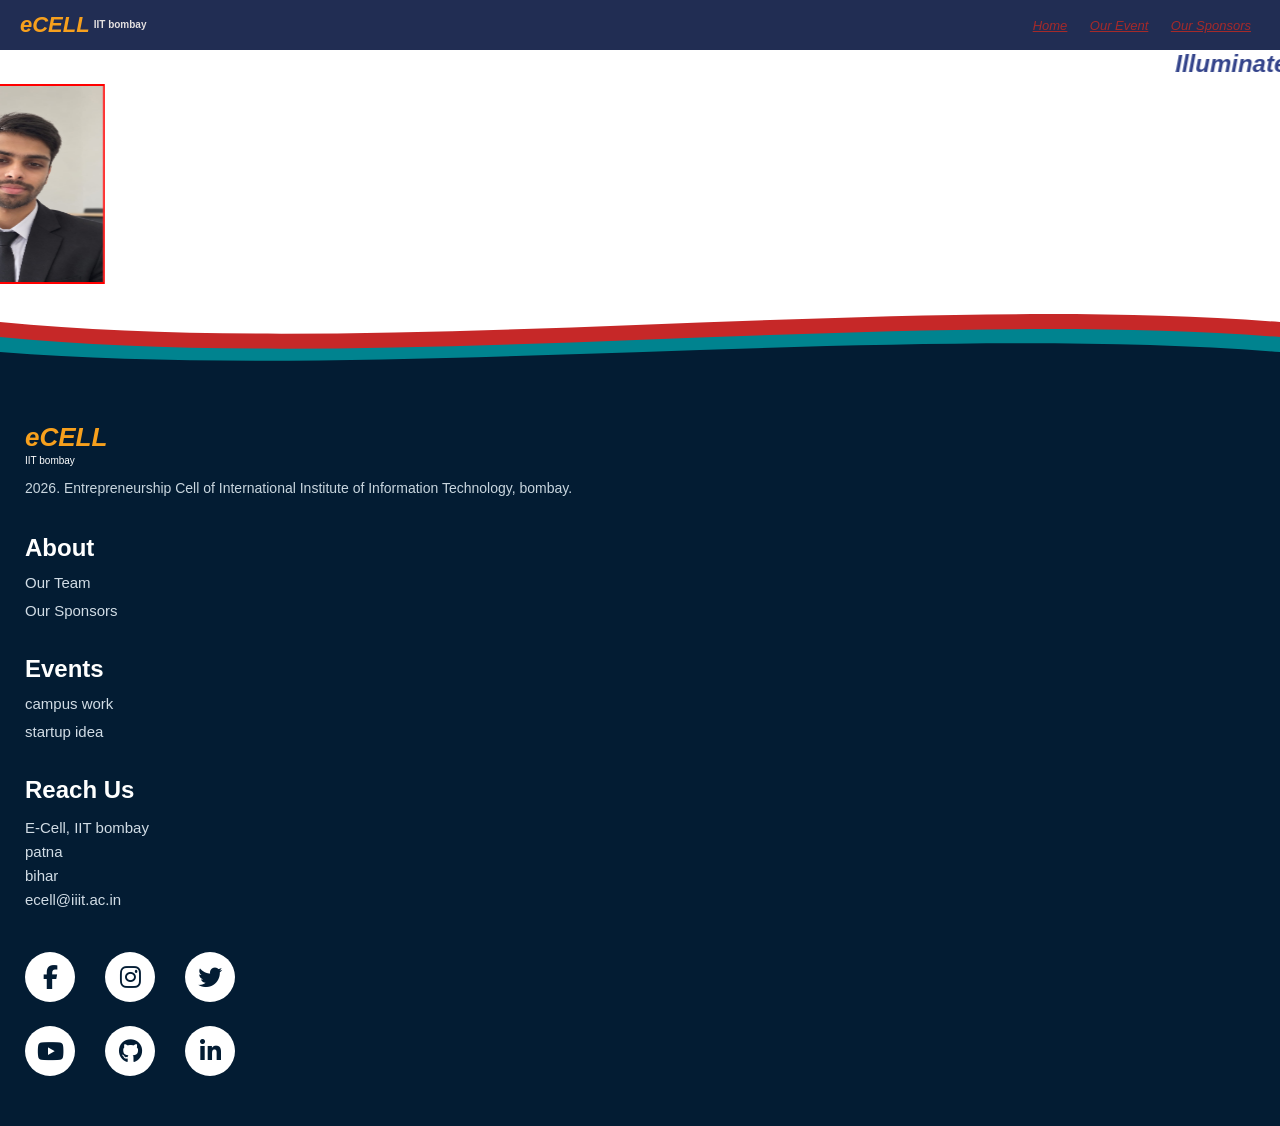
<file: index.html>
<!DOCTYPE html>
<html lang="en">
<head>
  <meta charset="UTF-8" />
  <meta name="viewport" content="width=device-width, initial-scale=1.0" />
  <title>404 - Page Not Found</title>
  <link rel="stylesheet" href="esell.css">
  <!-- Font Awesome Icons ke liye CDN -->
  <link rel="stylesheet" href="https://cdnjs.cloudflare.com/ajax/libs/font-awesome/6.5.1/css/all.min.css" />
  
  
</head>
<body>

  <!-- Header -->
  <header>
    <div class="brand-logo">
      eCELL
      <span>IIT bombay</span>
    </div>
    <div class="navbar">
     
      <a href="#">home</a>
      <a href="our-event.html">our event</a>
      <a href="our-sponsors.html">our Sponsors</a>

    </div>
  </header>
  <h2><b><i><u><marquee behavior="left" direction="">Illuminate  workshop today from iit bombay</marquee ></u></i></b></h2>

    <div class="ollmember">
    </div>
  <!-- 404 Error Content -->
  <section class="not-found-section">
          <marquee behavior="" direction="right"> <img src="ankit bhiya.jpeg" alt=""> <img src="resham di.jpeg" alt=""> <img src="raushan.jpeg" alt=""> <img src="mumtaz.jpeg" alt=""> <img src="shriom.jpeg" alt=""> <img src="riya.jpeg" alt=""> <img src="bishnu.jpeg" alt=""> <img src="aaditti.jpeg" alt=""> <img src="joyti kuumari.jpeg" alt=""> <img src="kshitz.jpeg" alt=""> <img src="pawan.jpeg" alt=""> <img src="prerna.jpeg" alt=""><img src="rahul kumar.jpeg" alt=""> <img src="guriya.jpeg" alt=""><img src="priynka.jpeg" alt=""> <img src="rupesh.jpeg" alt=""> <img src="khusi.jpeg" alt=""> <img src="yash.jpeg" alt=""></marquee>

  </section>

  <!-- Colorful Wave Decoration -->
  <div class="wave-container">
    <svg viewBox="0 0 500 120" preserveAspectRatio="none">
      <path d="M0,40 C150,90 350,0 500,40 L500,120 L0,190 Z" fill="#c62828"></path>
      <path d="M0,60 C150,110 350,20 500,60 L500,120 L0,120 Z" fill="#00838f"></path>
      <path d="M0,80 C150,120 350,40 500,80 L500,120 L0,120 Z" fill="#031c33"></path>
    </svg>
  </div>

  <!-- Footer Section -->
  <footer>
    <div class="footer-logo">
      eCELL
      <span>IIT bombay</span>
    </div>
    <p class="footer-desc">
      2026. Entrepreneurship Cell of International Institute of Information Technology, bombay.
    </p>

    <!-- About Block -->
    <div class="footer-block">
      <h3>About</h3>
      <ul>
        <li><a href="our_team.html">Our Team</a></li>
        <li><a href="our-sponsors.html">Our Sponsors</a></li>
      </ul>
    </div>

    <!-- Events Block -->
    <div class="footer-block">
      <h3>Events</h3>
      <ul>
      <li><a href="campus.html">campus work</a></li>
        <li><a href="statup.html">startup idea</a></li>
        
      </ul>
    </div>

    <!-- Reach Us Block -->
    <div class="footer-block">
      <h3>Reach Us</h3>
      <div class="reach-info">
        <p>E-Cell, IIT bombay</p>
        <p>patna</p>
        <p>bihar</p>
        <p><a href="ecell@iiit.ac.in">ecell@iiit.ac.in</a></p>
      </div>
    </div>

    <!-- Social Icons -->
    <div class="social-icons">
      <a href="https://www.instagram.com/ecelloxfordb.college?stkn=ZDZpcW9ma25zamw1" class="social-icon-btn"><i class="fa-brands fa-facebook-f"></i></a>
      <a href="https://www.instagram.com/ecelloxfordb.college?stkn=ZDZpcW9ma25zamw1" class="social-icon-btn"><i class="fa-brands fa-instagram"></i></a>
      <a href="#" class="social-icon-btn"><i class="fa-brands fa-twitter"></i></a>
      <a href="#" class="social-icon-btn"><i class="fa-brands fa-youtube"></i></a>
      <a href="#" class="social-icon-btn"><i class="fa-brands fa-github"></i></a>
      <a href="#" class="social-icon-btn"><i class="fa-brands fa-linkedin-in"></i></a>
    </div>
  </footer>

</body>
</html>
</file>
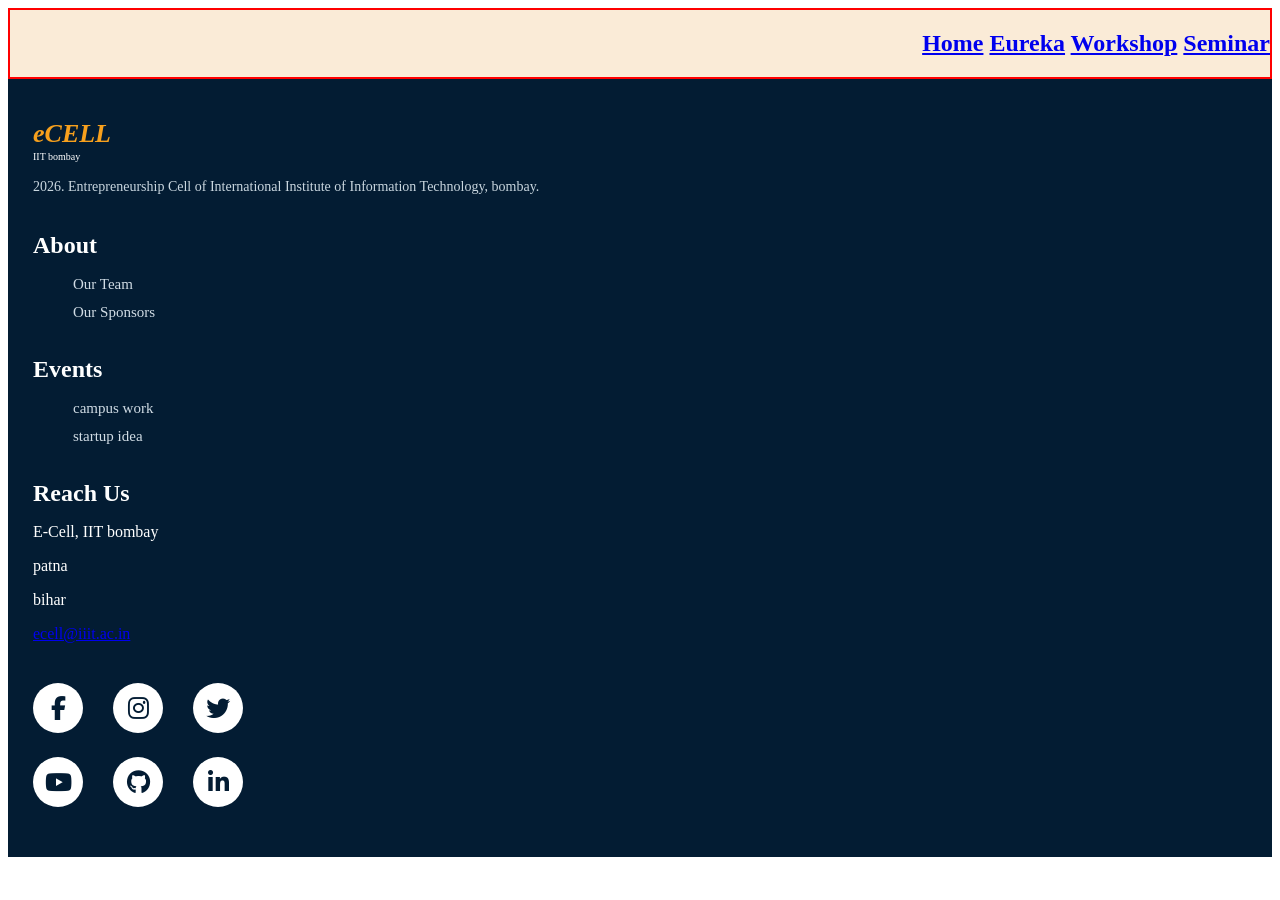
<file: campus.html>
<!DOCTYPE html>
<html lang="en">
<head>
    <meta charset="UTF-8">
    <meta name="viewport" content="width=device-width, initial-scale=1.0">
    <title>campus work</title>
     <link rel="stylesheet" href="https://cdnjs.cloudflare.com/ajax/libs/font-awesome/6.5.1/css/all.min.css" />

</head>
<style>
.navbr2{
  text-align: right;
  text-decoration: none;
  text-transform: capitalize;
  background-color: antiquewhite;
  max-width: 100%;
  height: auto;
  border: red 2px solid;
}
footer {
      background-color: #031c33;
      color: #ffffff;
      padding: 40px 25px 50px;
    }

    .footer-logo {
      font-size: 26px;
      font-weight: 800;
      color: #f7a01d;
      font-style: italic;
      margin-bottom: 12px;
    }

    .footer-logo span {
      font-size: 10px;
      color: #ffffff;
      display: block;
      font-style: normal;
      font-weight: 500;
      margin-top: 2px;
    }

    .footer-desc {
      font-size: 14px;
      line-height: 1.5;
      color: #c9d6df;
      margin-bottom: 35px;
    }

    .footer-block {
      margin-bottom: 35px;
    }

    .footer-block h3 {
      font-size: 24px;
      font-weight: 700;
      margin-bottom: 12px;
      color: #ffffff;
    }

    .footer-block ul {
      list-style: none;
    }

    .footer-block ul li {
      margin-bottom: 10px;
    }

    .footer-block ul li a {
      color: #d1dce5;
      text-decoration: none;
      font-size: 15px;
      transition: color 0.2s;
    }

    .footer-block ul li a:hover {
      color: #f7a01d;
    }
     .social-icons {
      display: grid;
      grid-template-columns: repeat(3, 50px);
      gap: 24px 30px;
      margin-top: 40px;
    }

    .social-icon-btn {
      width: 50px;
      height: 50px;
      background-color: #ffffff;
      color: #031c33;
      border-radius: 50%;
      display: flex;
      align-items: center;
      justify-content: center;
      font-size: 24px;
      text-decoration: none;
      transition: transform 0.2s ease;
    }

    .social-icon-btn:hover {
      transform: scale(1.1);
    }
</style>
   
<body>
     <header>
      <div class="navbr2">
       
<h2>   <a href="index.html">home</a>
        <a href="eureka.html">Eureka</a>
        <a href="work.html">workshop</a>
        <a href="seminar.html">seminar</a>
       
</h2>
 </header>
 <footer>
    <div class="footer-logo">
      eCELL
      <span>IIT bombay</span>
    </div>
    <p class="footer-desc">
      2026. Entrepreneurship Cell of International Institute of Information Technology, bombay.
    </p>

    <!-- About Block -->
    <div class="footer-block">
      <h3>About</h3>
      <ul>
        <li><a href="our_team.html">Our Team</a></li>
        <li><a href="#">Our Sponsors</a></li>
      </ul>
    </div>

    <!-- Events Block -->
    <div class="footer-block">
      <h3>Events</h3>
      <ul>
      <li><a href="campus.html">campus work</a></li>
        <li><a href="statup.html">startup idea</a></li>
        
      </ul>
    </div>

    <!-- Reach Us Block -->
    <div class="footer-block">
      <h3>Reach Us</h3>
      <div class="reach-info">
        <p>E-Cell, IIT bombay</p>
        <p>patna</p>
        <p>bihar</p>
        <p><a href="ecell@iiit.ac.in">ecell@iiit.ac.in</a></p>
      </div>
    </div>

    <!-- Social Icons -->
    <div class="social-icons">
      <a href="https://www.instagram.com/ecelloxfordb.college?stkn=ZDZpcW9ma25zamw1" class="social-icon-btn"><i class="fa-brands fa-facebook-f"></i></a>
      <a href="https://www.instagram.com/ecelloxfordb.college?stkn=ZDZpcW9ma25zamw1" class="social-icon-btn"><i class="fa-brands fa-instagram"></i></a>
      <a href="#" class="social-icon-btn"><i class="fa-brands fa-twitter"></i></a>
      <a href="#" class="social-icon-btn"><i class="fa-brands fa-youtube"></i></a>
      <a href="#" class="social-icon-btn"><i class="fa-brands fa-github"></i></a>
      <a href="#" class="social-icon-btn"><i class="fa-brands fa-linkedin-in"></i></a>
    </div>
  </footer>

    
    
</body>
</html>
</file>
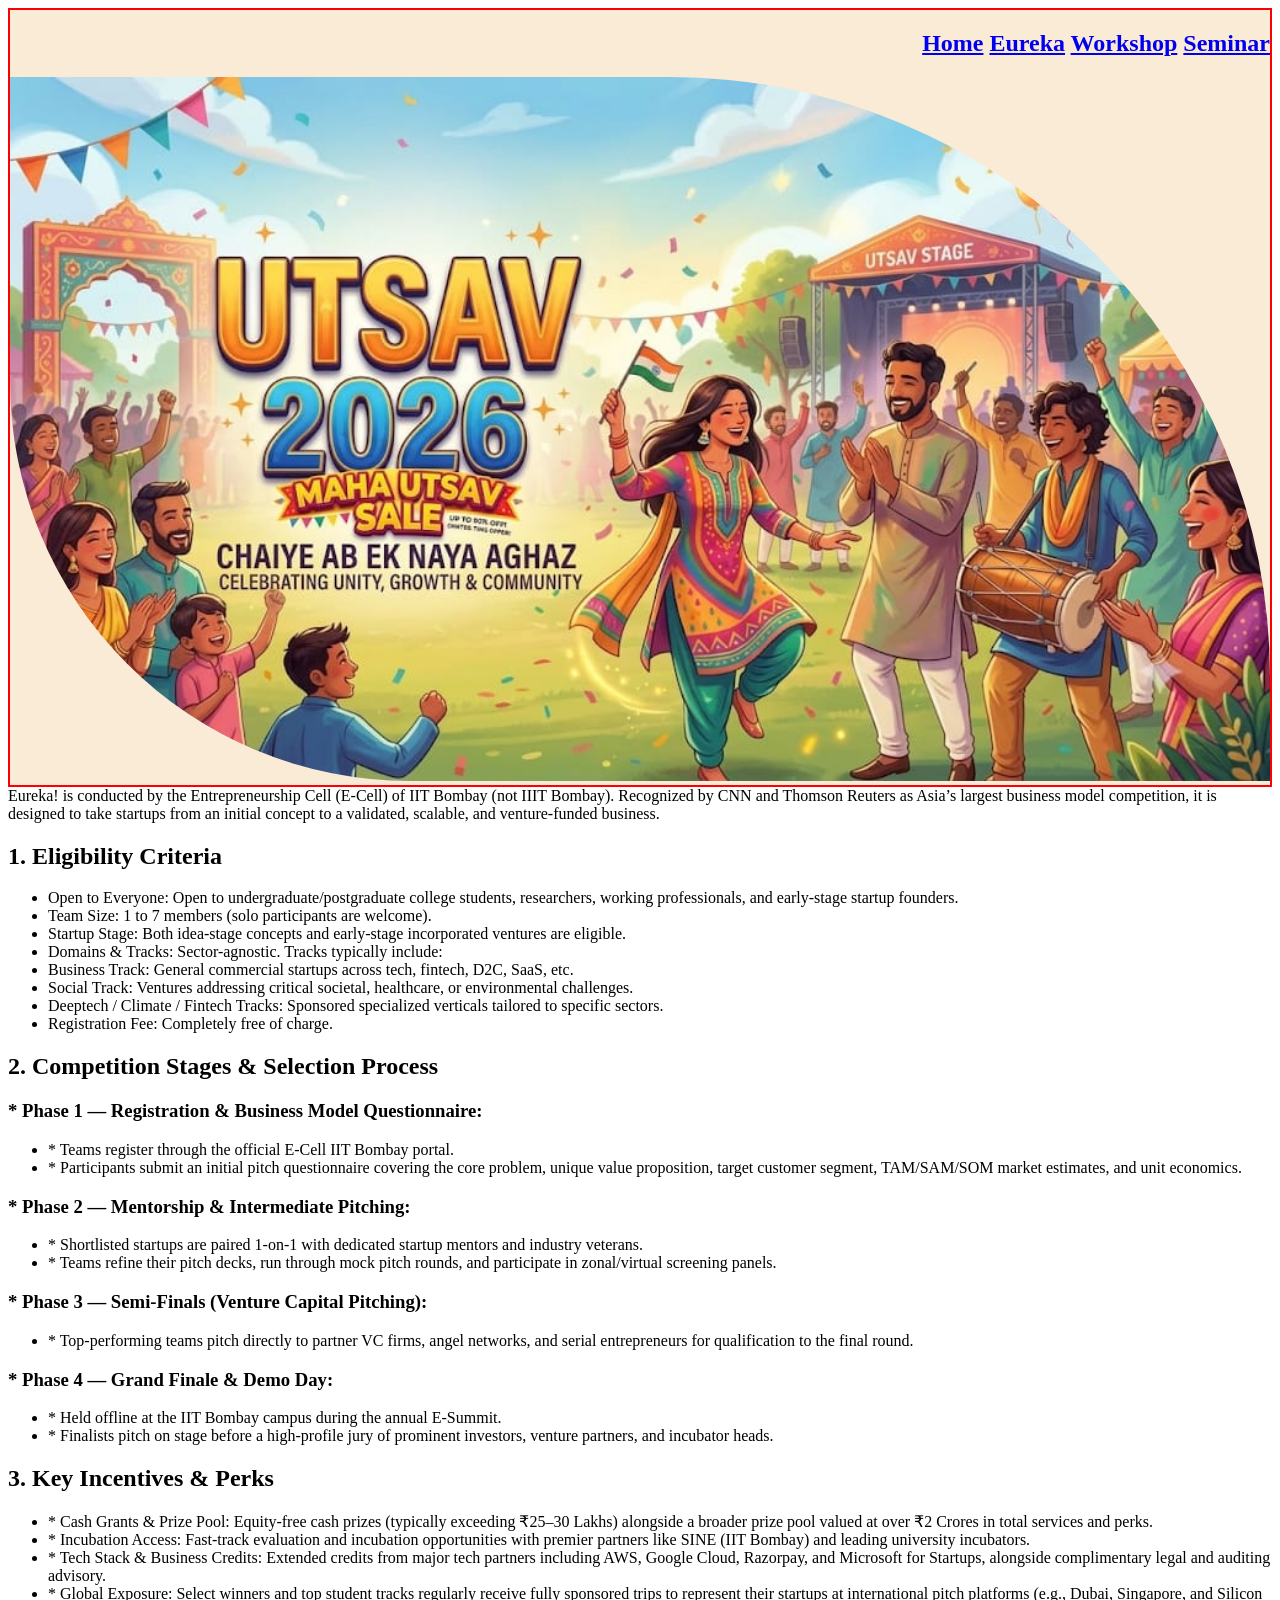
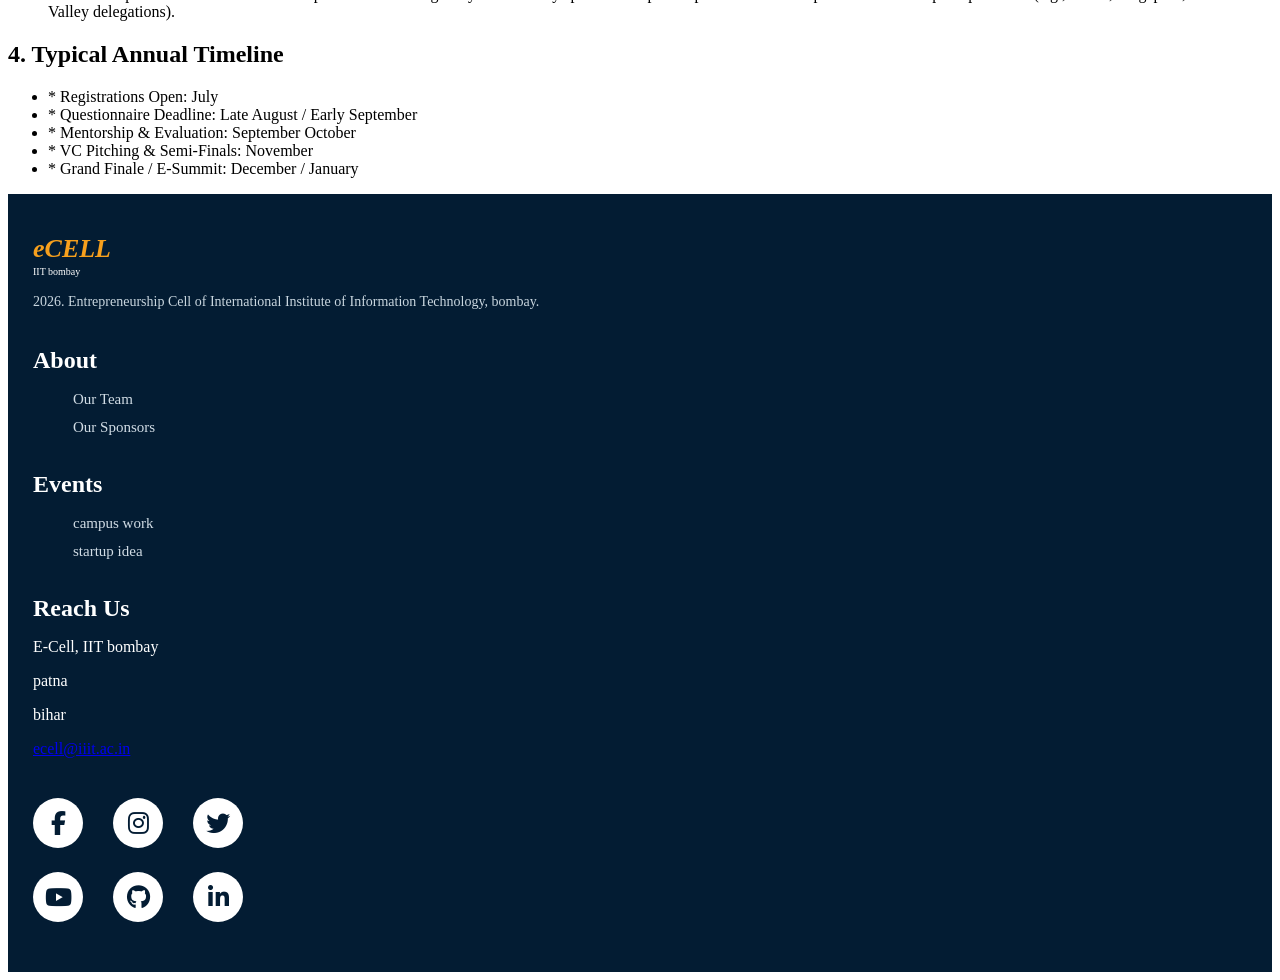
<file: eureka.html>
<!DOCTYPE html>
<html lang="en">
<head>

    <title>Document</title>
     <link rel="stylesheet" href="https://cdnjs.cloudflare.com/ajax/libs/font-awesome/6.5.1/css/all.min.css" />
</head>
<link rel="stylesheet" href="">
<style>
    .evaint{
        width: 100%;
        height: auto;
        border-bottom-left-radius: 400px;
        border-top-right-radius: 600px;
    }
.navbr2{
  text-align: right;
  text-decoration: none;
  text-transform: capitalize;
  background-color: antiquewhite;
  max-width: 100%;
  height: auto;
  border: red 2px solid;
}
footer {
      background-color: #031c33;
      color: #ffffff;
      padding: 40px 25px 50px;
    }

    .footer-logo {
      font-size: 26px;
      font-weight: 800;
      color: #f7a01d;
      font-style: italic;
      margin-bottom: 12px;
    }

    .footer-logo span {
      font-size: 10px;
      color: #ffffff;
      display: block;
      font-style: normal;
      font-weight: 500;
      margin-top: 2px;
    }

    .footer-desc {
      font-size: 14px;
      line-height: 1.5;
      color: #c9d6df;
      margin-bottom: 35px;
    }

    .footer-block {
      margin-bottom: 35px;
    }

    .footer-block h3 {
      font-size: 24px;
      font-weight: 700;
      margin-bottom: 12px;
      color: #ffffff;
    }

    .footer-block ul {
      list-style: none;
    }

    .footer-block ul li {
      margin-bottom: 10px;
    }

    .footer-block ul li a {
      color: #d1dce5;
      text-decoration: none;
      font-size: 15px;
      transition: color 0.2s;
    }

    .footer-block ul li a:hover {
      color: #f7a01d;
    }
     .social-icons {
      display: grid;
      grid-template-columns: repeat(3, 50px);
      gap: 24px 30px;
      margin-top: 40px;
    }

    .social-icon-btn {
      width: 50px;
      height: 50px;
      background-color: #ffffff;
      color: #031c33;
      border-radius: 50%;
      display: flex;
      align-items: center;
      justify-content: center;
      font-size: 24px;
      text-decoration: none;
      transition: transform 0.2s ease;
    }

    .social-icon-btn:hover {
      transform: scale(1.1);
    }
</style>

<body>
    <header>
            <header>
      <div class="navbr2">
       
<h2>   <a href="index.html">home</a>
        <a href="eureka.html">Eureka</a>
        <a href="work.html">workshop</a>
        <a href="seminar.html">seminar</a>
       
</h2>
        <img src="UTSAV.jpeg" alt="" class="evaint">
    </header>
    <main>
       
            Eureka! is conducted by the Entrepreneurship Cell (E-Cell) of IIT Bombay (not IIIT Bombay). Recognized by CNN and Thomson Reuters as Asia’s largest business model competition, it is designed to take startups from an initial concept to a validated, scalable, and venture-funded business.
<h2>1. Eligibility Criteria</h2>
<ul>
    <li> Open to Everyone: Open to undergraduate/postgraduate college students, researchers, working professionals, and early-stage startup founders.
</li>
    <li>  Team Size: 1 to 7 members (solo participants are welcome).
</li>
    <li>  Startup Stage: Both idea-stage concepts and early-stage incorporated ventures are eligible.
</li>
    <li>  Domains & Tracks: Sector-agnostic. Tracks typically include:
</li>
    <li>    Business Track: General commercial startups across tech, fintech, D2C, SaaS, etc.
</li>
    <li>   Social Track: Ventures addressing critical societal, healthcare, or environmental challenges.
</li>
    <li>    Deeptech / Climate / Fintech Tracks: Sponsored specialized verticals tailored to specific sectors.
</li>
    <li>  Registration Fee: Completely free of charge.
</li>
</ul>
<h2>2. Competition Stages & Selection Process</h2>
 <h3> * Phase 1 — Registration & Business Model Questionnaire:</h3>
 <ul>
    <li>   * Teams register through the official E-Cell IIT Bombay portal.
</li>
    <li>   * Participants submit an initial pitch questionnaire covering the core problem, unique value proposition, target customer segment, TAM/SAM/SOM market estimates, and unit economics.
</li>
 </ul>
<h3> * Phase 2 — Mentorship & Intermediate Pitching:</h3>
<ul>
    <li>   * Shortlisted startups are paired 1-on-1 with dedicated startup mentors and industry veterans.
</li>
    <li>   * Teams refine their pitch decks, run through mock pitch rounds, and participate in zonal/virtual screening panels.
</li>
</ul>
 <h3>* Phase 3 — Semi-Finals (Venture Capital Pitching):</h3>
 <ul>
    <li>   * Top-performing teams pitch directly to partner VC firms, angel networks, and serial entrepreneurs for qualification to the final round.
</li>
 </ul>
<h3> * Phase 4 — Grand Finale & Demo Day:</h3>
<ul>
    <li>   * Held offline at the IIT Bombay campus during the annual E-Summit.
</li>
    <li>   * Finalists pitch on stage before a high-profile jury of prominent investors, venture partners, and incubator heads.
</li>
</ul>
<h2>3. Key Incentives & Perks</h2>
<ul>
    <li> * Cash Grants & Prize Pool: Equity-free cash prizes (typically exceeding ₹25–30 Lakhs) alongside a broader prize pool valued at over ₹2 Crores in total services and perks.
</li>
    <li> * Incubation Access: Fast-track evaluation and incubation opportunities with premier partners like SINE (IIT Bombay) and leading university incubators.
</li>
    <li> * Tech Stack & Business Credits: Extended credits from major tech partners including AWS, Google Cloud, Razorpay, and Microsoft for Startups, alongside complimentary legal and auditing advisory.
</li>
    <li> * Global Exposure: Select winners and top student tracks regularly receive fully sponsored trips to represent their startups at international pitch platforms (e.g., Dubai, Singapore, and Silicon Valley delegations).
</li>
</ul>
<h2>4. Typical Annual Timeline</h2>
<ul>
    <li> * Registrations Open: July
</li>
    <li> * Questionnaire Deadline: Late August / Early September
</li>
    <li> * Mentorship & Evaluation: September  October
</li>
    <li> * VC Pitching & Semi-Finals: November
</li>
    <li> * Grand Finale / E-Summit: December / January
</li>
</ul>

       

    </main>
    <footer>
        
    <div class="footer-logo">
      eCELL
      <span>IIT bombay</span>
    </div>
    <p class="footer-desc">
      2026. Entrepreneurship Cell of International Institute of Information Technology, bombay.
    </p>

    <!-- About Block -->
    <div class="footer-block">
      <h3>About</h3>
      <ul>
        <li><a href="our_team.html">Our Team</a></li>
        <li><a href="#">Our Sponsors</a></li>
      </ul>
    </div>

    <!-- Events Block -->
    <div class="footer-block">
      <h3>Events</h3>
      <ul>
      <li><a href="campus.html">campus work</a></li>
        <li><a href="statup.html">startup idea</a></li>
        
      </ul>
    </div>

    <!-- Reach Us Block -->
    <div class="footer-block">
      <h3>Reach Us</h3>
      <div class="reach-info">
        <p>E-Cell, IIT bombay</p>
        <p>patna</p>
        <p>bihar</p>
        <p><a href="ecell@iiit.ac.in">ecell@iiit.ac.in</a></p>
      </div>
    </div>

    <!-- Social Icons -->
    <div class="social-icons">
      <a href="https://www.instagram.com/ecelloxfordb.college?stkn=ZDZpcW9ma25zamw1" class="social-icon-btn"><i class="fa-brands fa-facebook-f"></i></a>
      <a href="https://www.instagram.com/ecelloxfordb.college?stkn=ZDZpcW9ma25zamw1" class="social-icon-btn"><i class="fa-brands fa-instagram"></i></a>
      <a href="#" class="social-icon-btn"><i class="fa-brands fa-twitter"></i></a>
      <a href="#" class="social-icon-btn"><i class="fa-brands fa-youtube"></i></a>
      <a href="#" class="social-icon-btn"><i class="fa-brands fa-github"></i></a>
      <a href="#" class="social-icon-btn"><i class="fa-brands fa-linkedin-in"></i></a>
    </div>
 

    </footer>
</body>
</html>
</file>
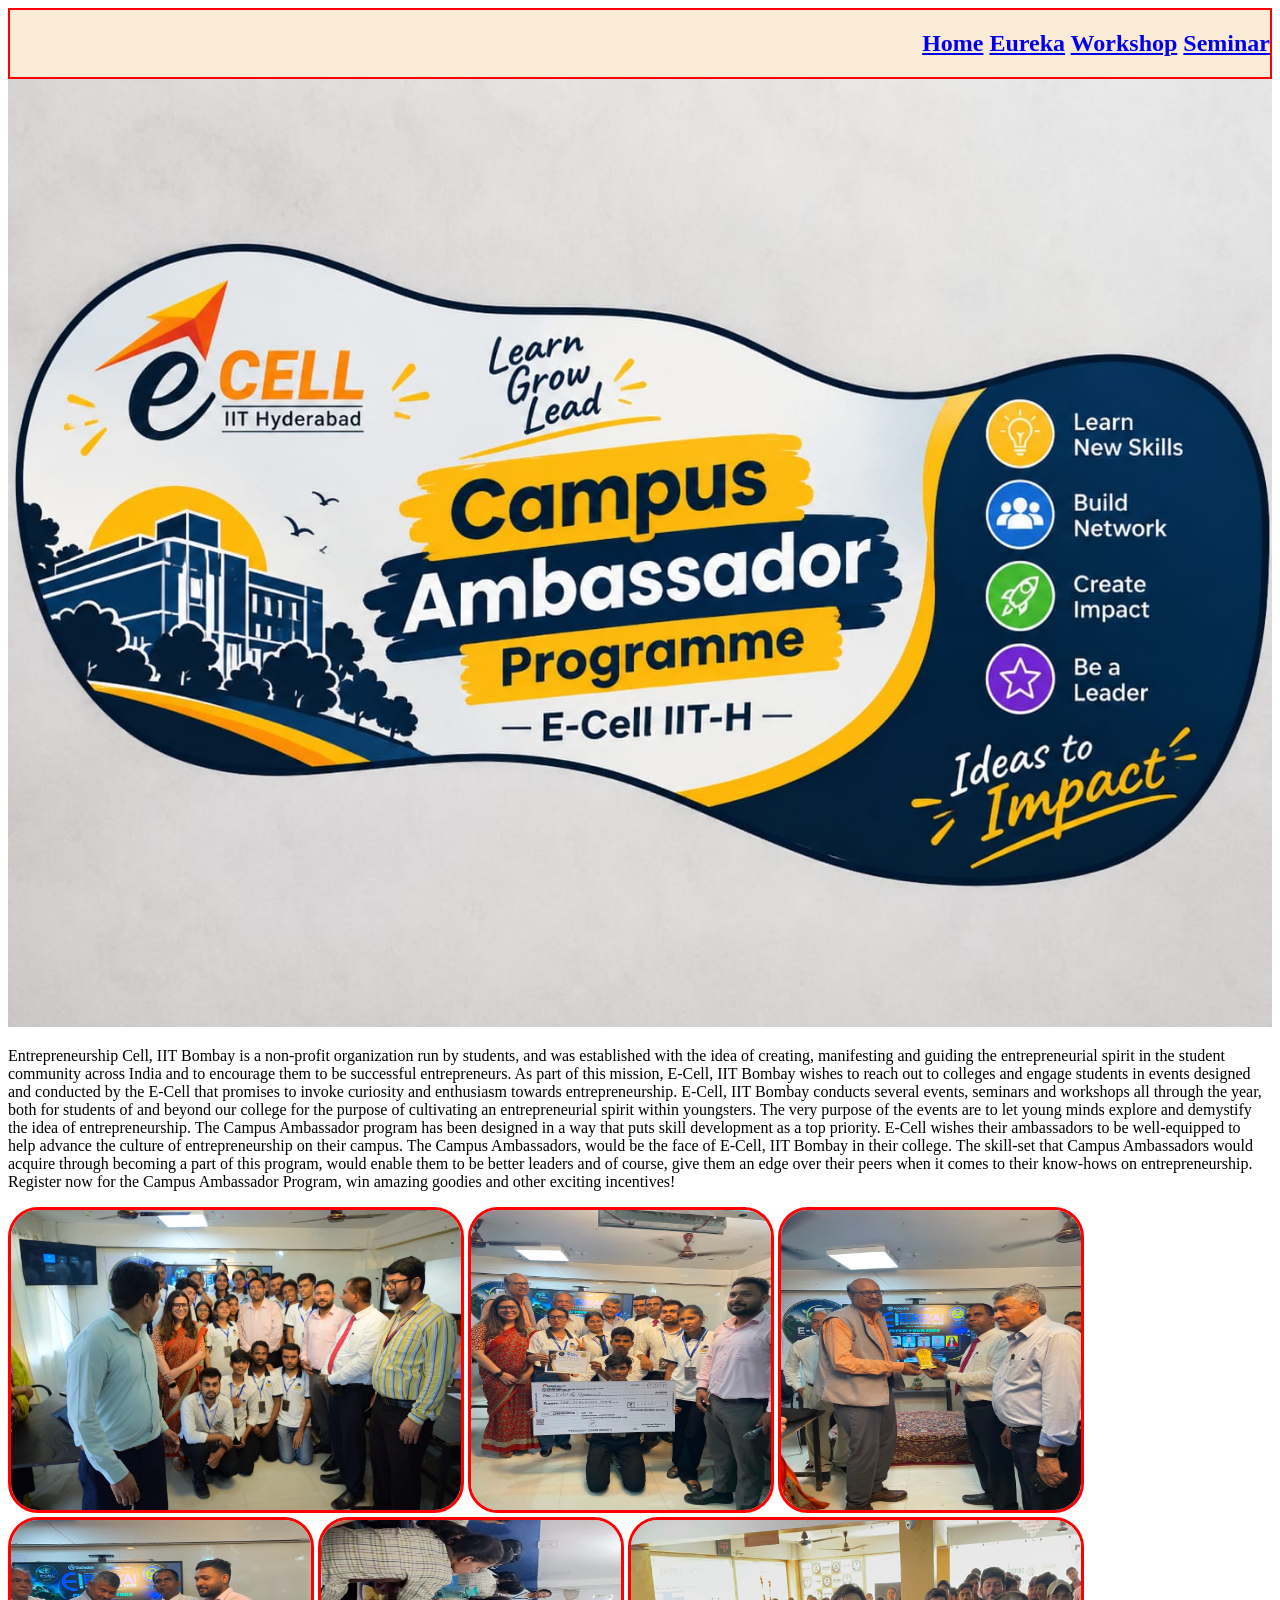
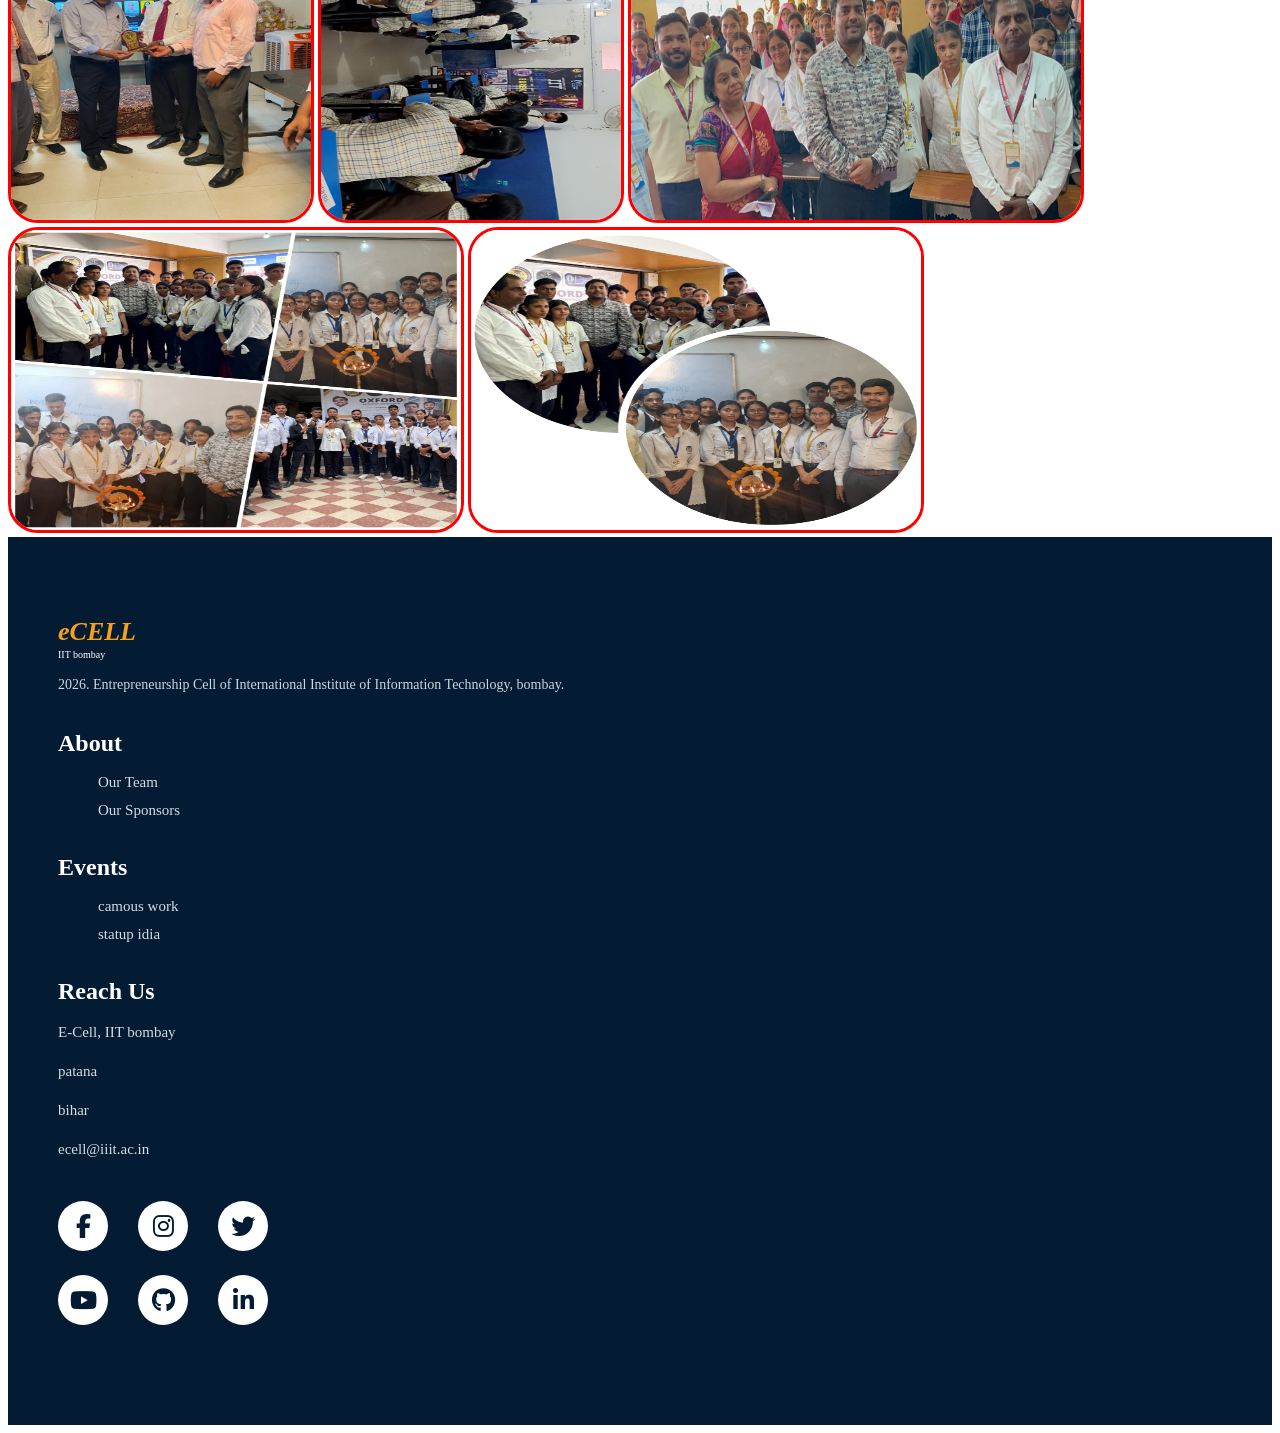
<file: our-event.html>
<!DOCTYPE html>
<html lang="en">
<head>
    
    <title>Document</title>
    <link rel="stylesheet" href="https://cdnjs.cloudflare.com/ajax/libs/font-awesome/6.5.1/css/all.min.css" />
</head>
<link rel="stylesheet" href="our-event.html">
<style>
     /* --- Footer / Bottom Section --- */
    footer {
      background-color: #031c33;
      color: #ffffff;
      padding: 40px 25px 50px;
    }

    .footer-logo {
      font-size: 26px;
      font-weight: 800;
      color: #f7a01d;
      font-style: italic;
      margin-bottom: 12px;
    }

    .footer-logo span {
      font-size: 10px;
      color: #ffffff;
      display: block;
      font-style: normal;
      font-weight: 500;
      margin-top: 2px;
    }

    .footer-desc {
      font-size: 14px;
      line-height: 1.5;
      color: #c9d6df;
      margin-bottom: 35px;
    }

    .footer-block {
      margin-bottom: 35px;
    }

    .footer-block h3 {
      font-size: 24px;
      font-weight: 700;
      margin-bottom: 12px;
      color: #ffffff;
    }

    .footer-block ul {
      list-style: none;
    }

    .footer-block ul li {
      margin-bottom: 10px;
    }

    .footer-block ul li a {
      color: #d1dce5;
      text-decoration: none;
      font-size: 15px;
      transition: color 0.2s;
    }

    .footer-block ul li a:hover {
      color: #f7a01d;
    }

    .reach-info p {
      font-size: 15px;
      color: #d1dce5;
      line-height: 1.6;
    }

    .reach-info a {
      color: #d1dce5;
      text-decoration: none;
    }

    /* --- Social Media Icons Grid --- */
    .social-icons {
      display: grid;
      grid-template-columns: repeat(3, 50px);
      gap: 24px 30px;
      margin-top: 40px;
    }

    .social-icon-btn {
      width: 50px;
      height: 50px;
      background-color: #ffffff;
      color: #031c33;
      border-radius: 50%;
      display: flex;
      align-items: center;
      justify-content: center;
      font-size: 24px;
      text-decoration: none;
      transition: transform 0.2s ease;
    }

    .social-icon-btn:hover {
      transform: scale(1.1);
    }
.campus{
    width: 100%;
    height: auto;
    
}
.evaint-photo{
    height: 300px;
    width: 300px;
    border-radius: 30px;
    border: 3px red solid;
}
.evaint-photo1{
    height: 300px;
    width:450px;
    border-radius: 30px;
    border: 3px red solid;
}
.navbr2{
  text-align: right;
  text-decoration: none;
  text-transform: capitalize;
  background-color: antiquewhite;
  max-width: 100%;
  height: auto;
  border: red 2px solid;
}
.logo{
  text-align: left;
  font-size: large;
  font-style: italic;
  font-weight: 800;

}

</style>

<body>
    <header>
      <div class="navbr2">
       
<h2>   <a href="index.html">home</a>
        <a href="eureka.html">Eureka</a>
        <a href="work.html">workshop</a>
        <a href="seminar.html">seminar</a>
       
</h2>
      <div class="logo"></div>
      </div>
        <img src="campus.jpeg" alt="" class="campus">
        <link rel="stylesheet" href="https://cdnjs.cloudflare.com/ajax/libs/font-awesome/6.5.1/css/all.min.css" />
    </header>
    <main>
        <p>Entrepreneurship Cell, IIT Bombay is a non-profit organization run by students, and was established with the idea of creating, manifesting and guiding the entrepreneurial spirit in the student community across India and to encourage them to be successful entrepreneurs. As part of this mission, E-Cell, IIT Bombay wishes to reach out to colleges and engage students in events designed and conducted by the E-Cell that promises to invoke curiosity and enthusiasm towards entrepreneurship.

E-Cell, IIT Bombay conducts several events, seminars and workshops all through the year, both for students of and beyond our college for the purpose of cultivating an entrepreneurial spirit within youngsters. The very purpose of the events are to let young minds explore and demystify the idea of entrepreneurship.

The Campus Ambassador program has been designed in a way that puts skill development as a top priority. E-Cell wishes their ambassadors to be well-equipped to help advance the culture of entrepreneurship on their campus. The Campus Ambassadors, would be the face of E-Cell, IIT Bombay in their college. The skill-set that Campus Ambassadors would acquire through becoming a part of this program, would enable them to be better leaders and of course, give them an edge over their peers when it comes to their know-hows on entrepreneurship. Register now for the Campus Ambassador Program, win amazing goodies and other exciting incentives!</p>
<img src="photo1.jpeg" alt="" class="evaint-photo1">
<img src="photo2.jpeg" alt="" class="evaint-photo">
<img src="photo3.jpeg" alt="" class="evaint-photo">
<img src="photo4.jpeg" alt="" class="evaint-photo">
<img src="photo6.jpeg" alt="" class="evaint-photo">
<img src="photo5.jpeg" alt="" class="evaint-photo1">
<img src="photo7.jpeg" alt="" class="evaint-photo1">
<img src="photo8.jpeg" alt="" class="evaint-photo1">


    </main>
    <footer>
        <footer>
    <div class="footer-logo">
      eCELL
      <span>IIT bombay</span>
    </div>
    <p class="footer-desc">
      2026. Entrepreneurship Cell of International Institute of Information Technology, bombay.
    </p>

    <!-- About Block -->
    <div class="footer-block">
      <h3>About</h3>
      <ul>
        <li><a href="our_team.html">Our Team</a></li>
        <li><a href="#">Our Sponsors</a></li>
      </ul>
    </div>

    <!-- Events Block -->
    <div class="footer-block">
      <h3>Events</h3>
      <ul>
        <li><a href="#">camous work</a></li>
        <li><a href="#">statup idia</a></li>
       
      </ul>
    </div>

    <!-- Reach Us Block -->
    <div class="footer-block">
      <h3>Reach Us</h3>
      <div class="reach-info">
        <p>E-Cell, IIT bombay</p>
        <p>patana</p>
        <p>bihar</p>
        <p><a href="ecell@iiit.ac.in">ecell@iiit.ac.in</a></p>
      </div>
    </div>

    <!-- Social Icons -->
    <div class="social-icons">
      <a href="https://www.instagram.com/ecelloxfordb.college?stkn=ZDZpcW9ma25zamw1" class="social-icon-btn"><i class="fa-brands fa-facebook-f"></i></a>
      <a href="https://www.instagram.com/ecelloxfordb.college?stkn=ZDZpcW9ma25zamw1" class="social-icon-btn"><i class="fa-brands fa-instagram"></i></a>
      <a href="#" class="social-icon-btn"><i class="fa-brands fa-twitter"></i></a>
      <a href="#" class="social-icon-btn"><i class="fa-brands fa-youtube"></i></a>
      <a href="#" class="social-icon-btn"><i class="fa-brands fa-github"></i></a>
      <a href="#" class="social-icon-btn"><i class="fa-brands fa-linkedin-in"></i></a>
    </div>
  </footer>
    </footer>
    
</body>
</html>
</file>
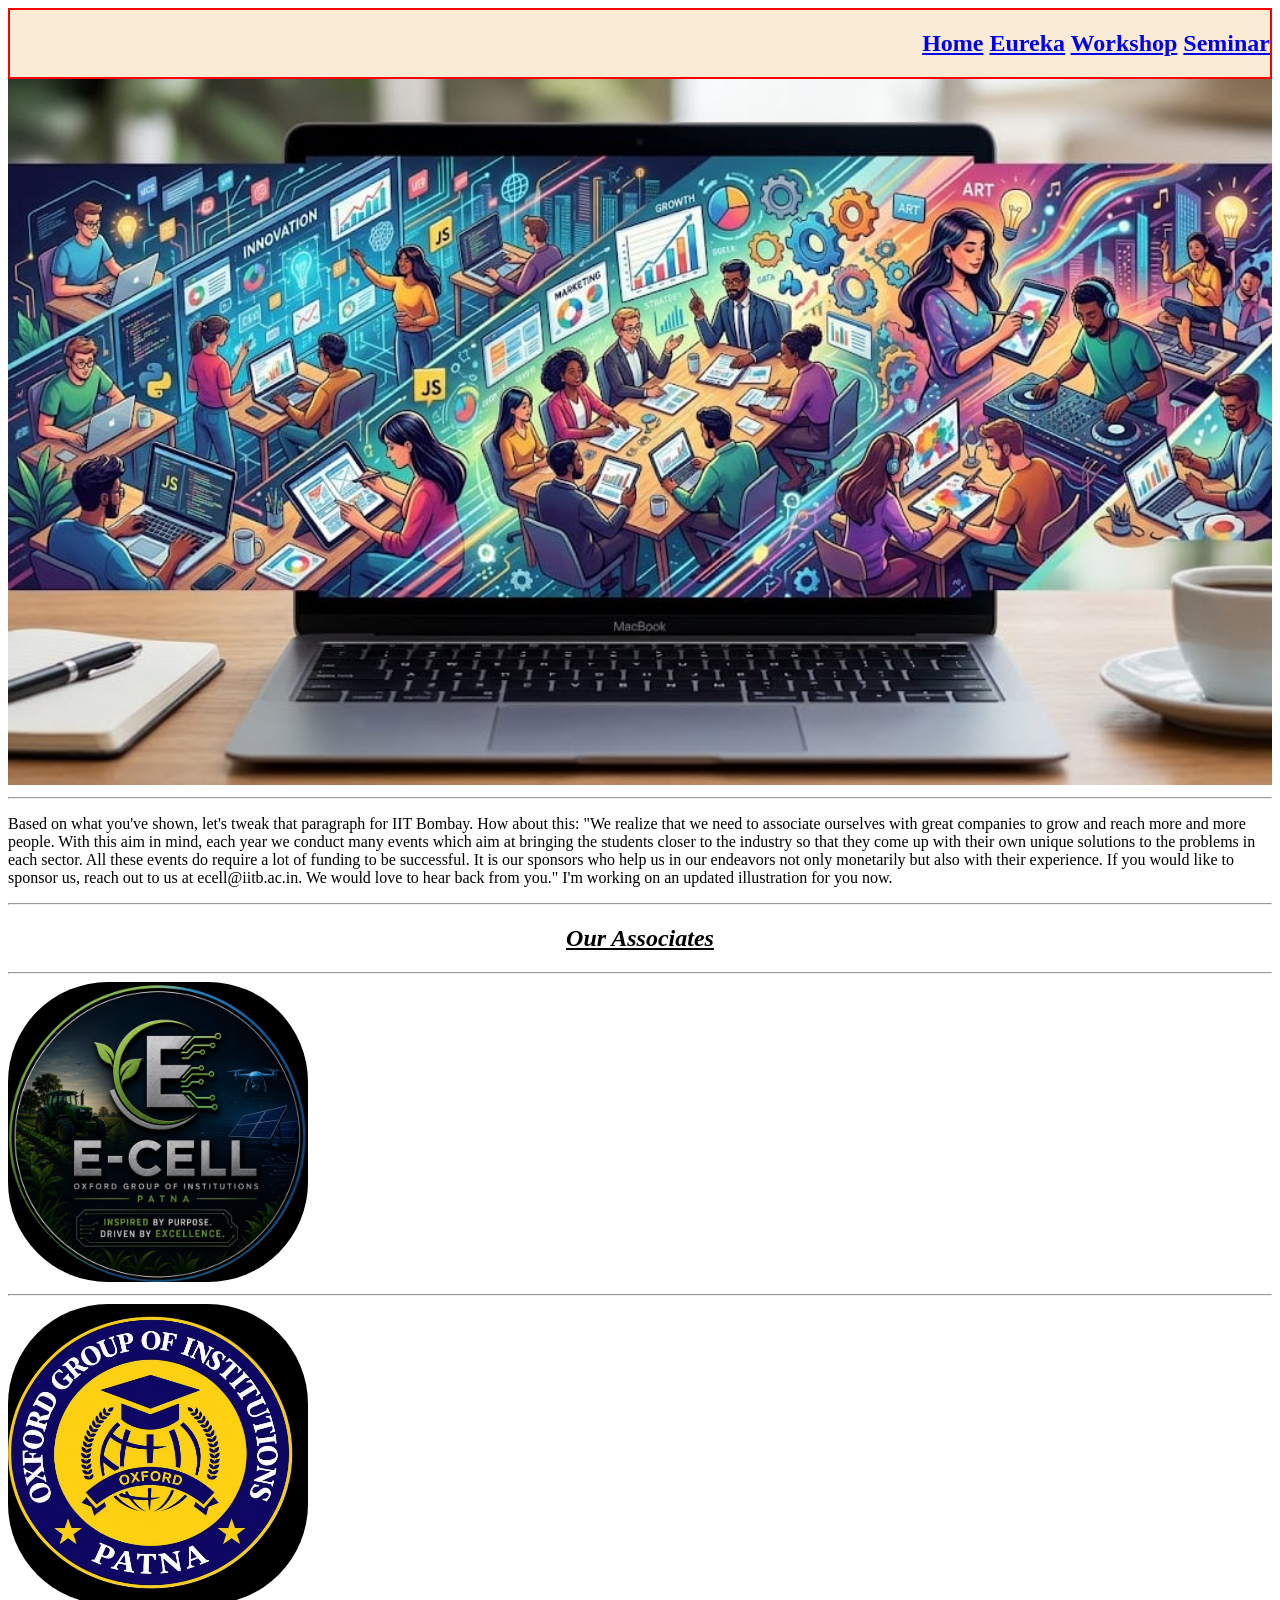
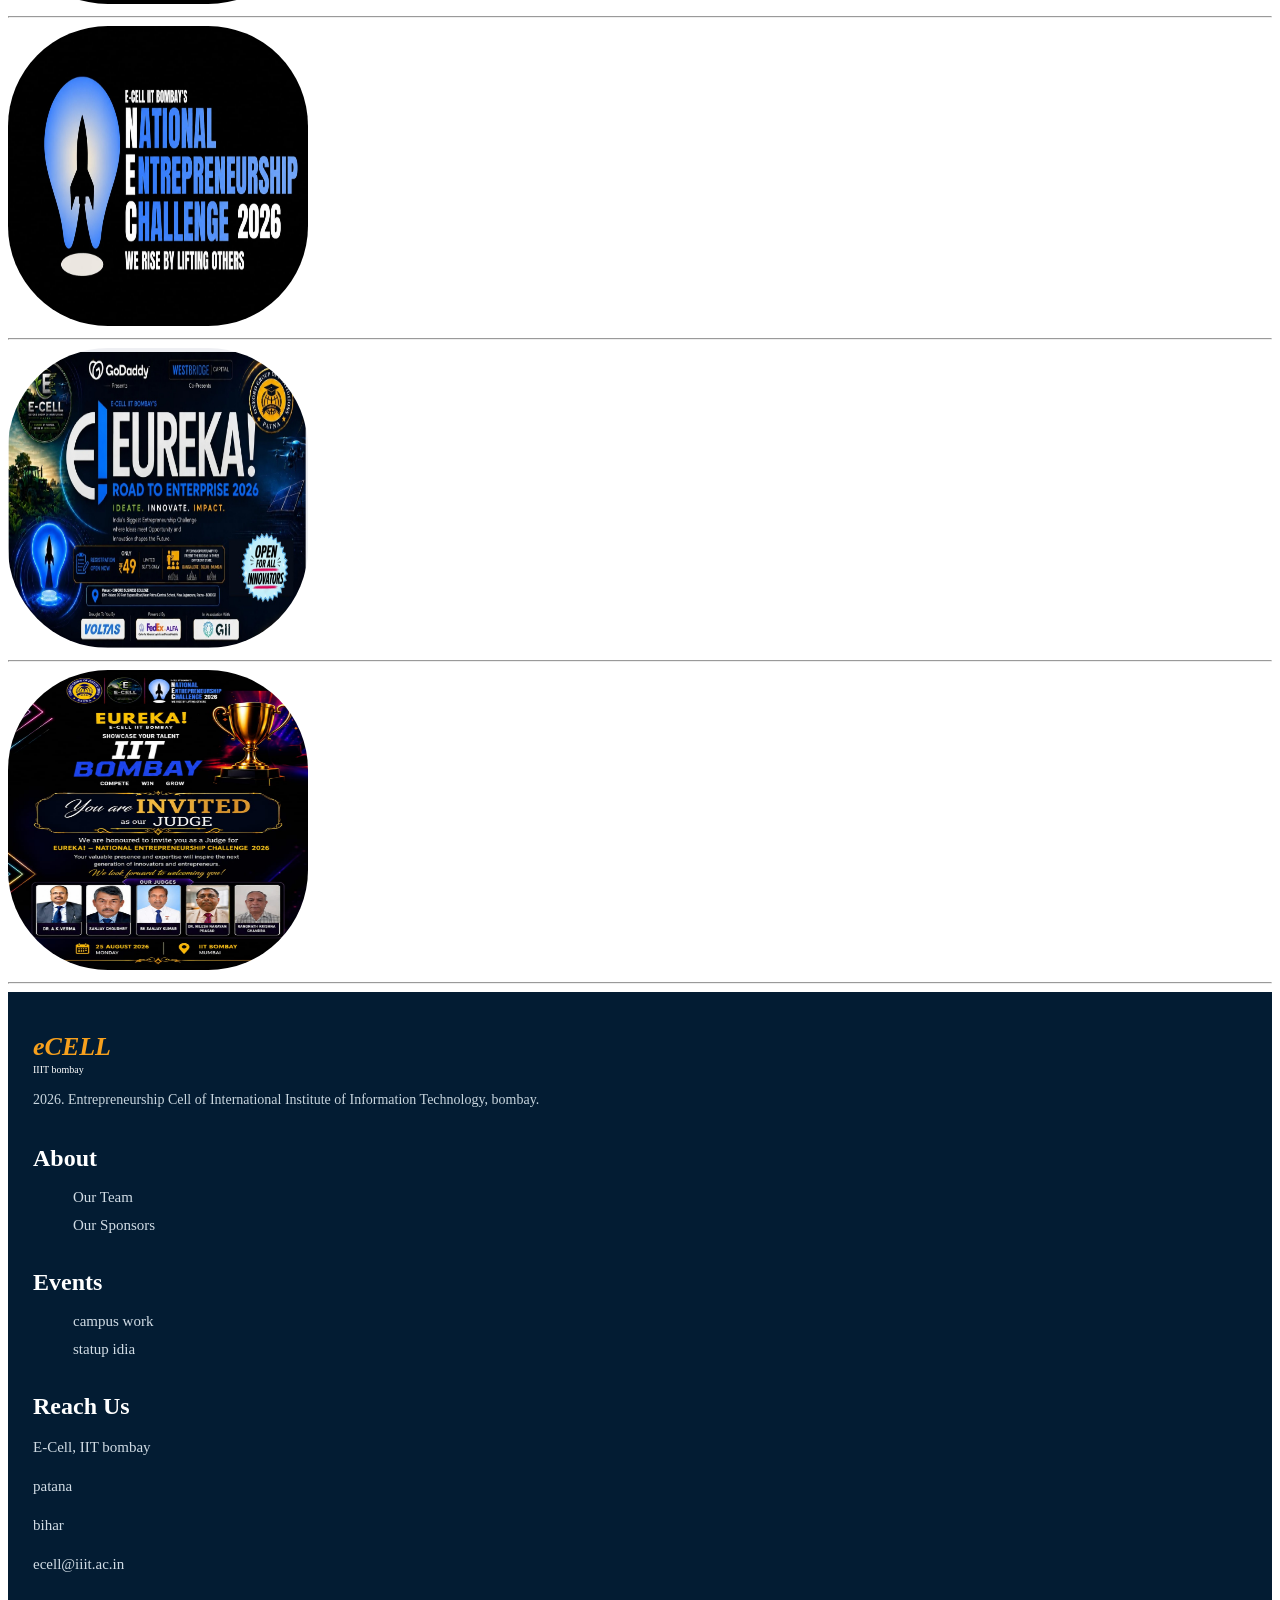
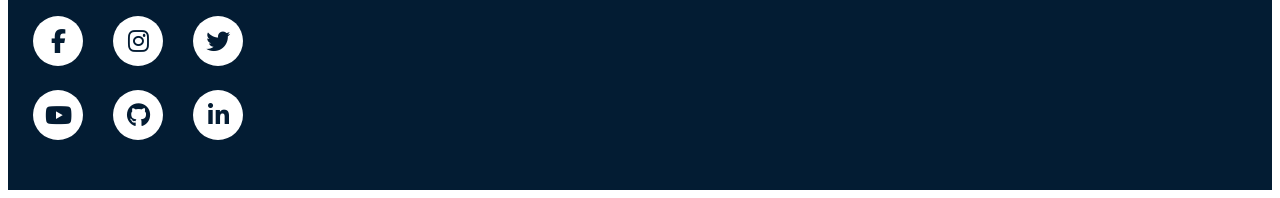
<file: our-sponsors.html>
<!DOCTYPE html>
<html lang="en">
<head>
    
    <title>Document</title>
</head>
<link rel="stylesheet" href="">
 <link rel="stylesheet" href="https://cdnjs.cloudflare.com/ajax/libs/font-awesome/6.5.1/css/all.min.css" />
<style>
    /* --- Footer / Bottom Section --- */
    footer {
      background-color: #031c33;
      color: #ffffff;
      padding: 40px 25px 50px;
    }

    .footer-logo {
      font-size: 26px;
      font-weight: 800;
      color: #f7a01d;
      font-style: italic;
      margin-bottom: 12px;
    }

    .footer-logo span {
      font-size: 10px;
      color: #ffffff;
      display: block;
      font-style: normal;
      font-weight: 500;
      margin-top: 2px;
    }

    .footer-desc {
      font-size: 14px;
      line-height: 1.5;
      color: #c9d6df;
      margin-bottom: 35px;
    }

    .footer-block {
      margin-bottom: 35px;
    }

    .footer-block h3 {
      font-size: 24px;
      font-weight: 700;
      margin-bottom: 12px;
      color: #ffffff;
    }

    .footer-block ul {
      list-style: none;
    }

    .footer-block ul li {
      margin-bottom: 10px;
    }

    .footer-block ul li a {
      color: #d1dce5;
      text-decoration: none;
      font-size: 15px;
      transition: color 0.2s;
    }

    .footer-block ul li a:hover {
      color: #f7a01d;
    }

    .reach-info p {
      font-size: 15px;
      color: #d1dce5;
      line-height: 1.6;
    }

    .reach-info a {
      color: #d1dce5;
      text-decoration: none;
    }

    /* --- Social Media Icons Grid --- */
    .social-icons {
      display: grid;
      grid-template-columns: repeat(3, 50px);
      gap: 24px 30px;
      margin-top: 40px;
    }

    .social-icon-btn {
      width: 50px;
      height: 50px;
      background-color: #ffffff;
      color: #031c33;
      border-radius: 50%;
      display: flex;
      align-items: center;
      justify-content: center;
      font-size: 24px;
      text-decoration: none;
      transition: transform 0.2s ease;
    }

    .social-icon-btn:hover {
      transform: scale(1.1);
    }
    img{
        width: 100%;
        height: auto;
    }
    .ecell1{
        height: 300px;
        width: 300px;
        border-radius: 100px;
        background-color: #d1dce5;

    }
    .ecell2{
      height: 300px;
      width: 300px;
      border-radius: 100px;
      background-color: #d1dce5;
      justify-self: center;

    }
    .navbr2{
  text-align: right;
  text-decoration: none;
  text-transform: capitalize;
  background-color: antiquewhite;
  max-width: 100%;
  height: auto;
  border: red 2px solid;
}
</style>
<body>
    <header>
      <div class="navbr2">
       
<h2>   <a href="index.html">home</a>
        <a href="eureka.html">Eureka</a>
        <a href="work.html">workshop</a>
        <a href="seminar.html">seminar</a>
       
</h2>
 </header>
        <img src="sponso.jpeg" alt="">
        <hr>
    </header>
    <main>
        <p>Based on what you've shown, let's tweak that paragraph for IIT Bombay. How about this: "We realize that we need to
             associate ourselves with great companies to grow and reach more and more people. With this aim in mind, each year 
             we conduct many events which aim at bringing the students closer to the industry so that they come up with their own 
             unique solutions to the problems in each sector. All these events do require a lot of funding to be successful. It is our
              sponsors who help us in our endeavors not only monetarily but also with their experience. If you would like to sponsor us,
               reach out to us at 
            ecell@iitb.ac.in. We would love to hear back from you." I'm working on an updated illustration for you now.</p>
            <hr>
            <center><b><i><u><h2>Our Associates</h2></u></i></b></center>
            <hr>
            <img src="ecell1.jpeg" alt=""class="ecell1"  
            >
            <hr>
            <img src="ecell2.jpeg" alt="" class="ecell2">
            <hr>
            <img src="ecell3.jpeg" alt="" class="ecell1">
            <hr>
            <img src="ecell4.jpeg" alt="" class="ecell1">
            <hr>
            <img src="ecell5.jpeg" alt="" class="ecell1">
            <hr>


    </main>
    <footer>
    <div class="footer-logo">
      eCELL
      <span>IIIT bombay</span>
    </div>
    <p class="footer-desc">
      2026. Entrepreneurship Cell of International Institute of Information Technology, bombay.
    </p>

    <!-- About Block -->
    <div class="footer-block">
      <h3>About</h3>
      <ul>
        <li><a href="our_team.html">Our Team</a></li>
        <li><a href="#">Our Sponsors</a></li>
      </ul>
    </div>

    <!-- Events Block -->
    <div class="footer-block">
      <h3>Events</h3>
      <ul>
        <li><a href="#">campus work</a></li>
        <li><a href="#">statup idia</a></li>
       
      </ul>
    </div>

    <!-- Reach Us Block -->
    <div class="footer-block">
      <h3>Reach Us</h3>
      <div class="reach-info">
        <p>E-Cell, IIT bombay</p>
        <p>patana</p>
        <p>bihar</p>
        <p><a href="ecell@iiit.ac.in">ecell@iiit.ac.in</a></p>
      </div>
    </div>

    <!-- Social Icons -->
    <div class="social-icons">
      <a href="https://www.instagram.com/ecelloxfordb.college?stkn=ZDZpcW9ma25zamw1" class="social-icon-btn"><i class="fa-brands fa-facebook-f"></i></a>
      <a href="https://www.instagram.com/ecelloxfordb.college?stkn=ZDZpcW9ma25zamw1" class="social-icon-btn"><i class="fa-brands fa-instagram"></i></a>
      <a href="#" class="social-icon-btn"><i class="fa-brands fa-twitter"></i></a>
      <a href="#" class="social-icon-btn"><i class="fa-brands fa-youtube"></i></a>
      <a href="#" class="social-icon-btn"><i class="fa-brands fa-github"></i></a>
      <a href="#" class="social-icon-btn"><i class="fa-brands fa-linkedin-in"></i></a>
    </div>
  </footer>
</body>
</html>
</file>
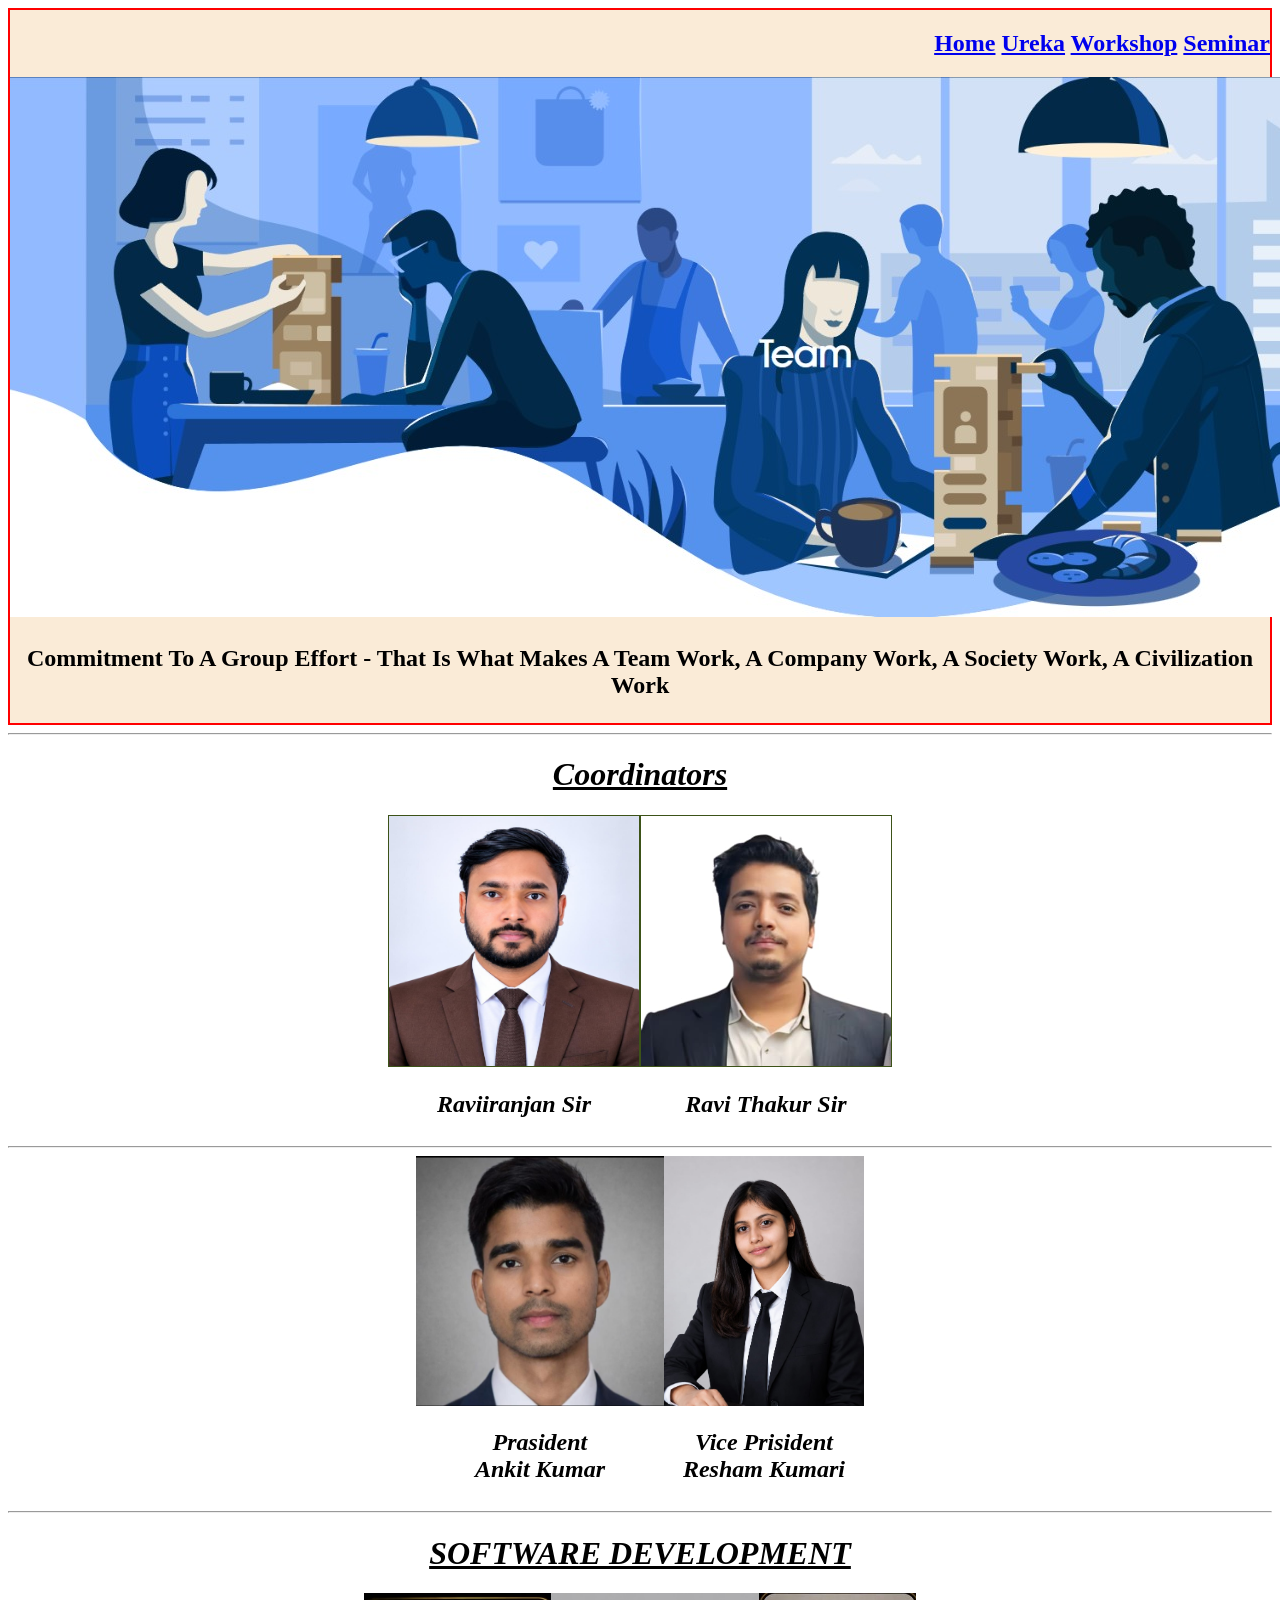
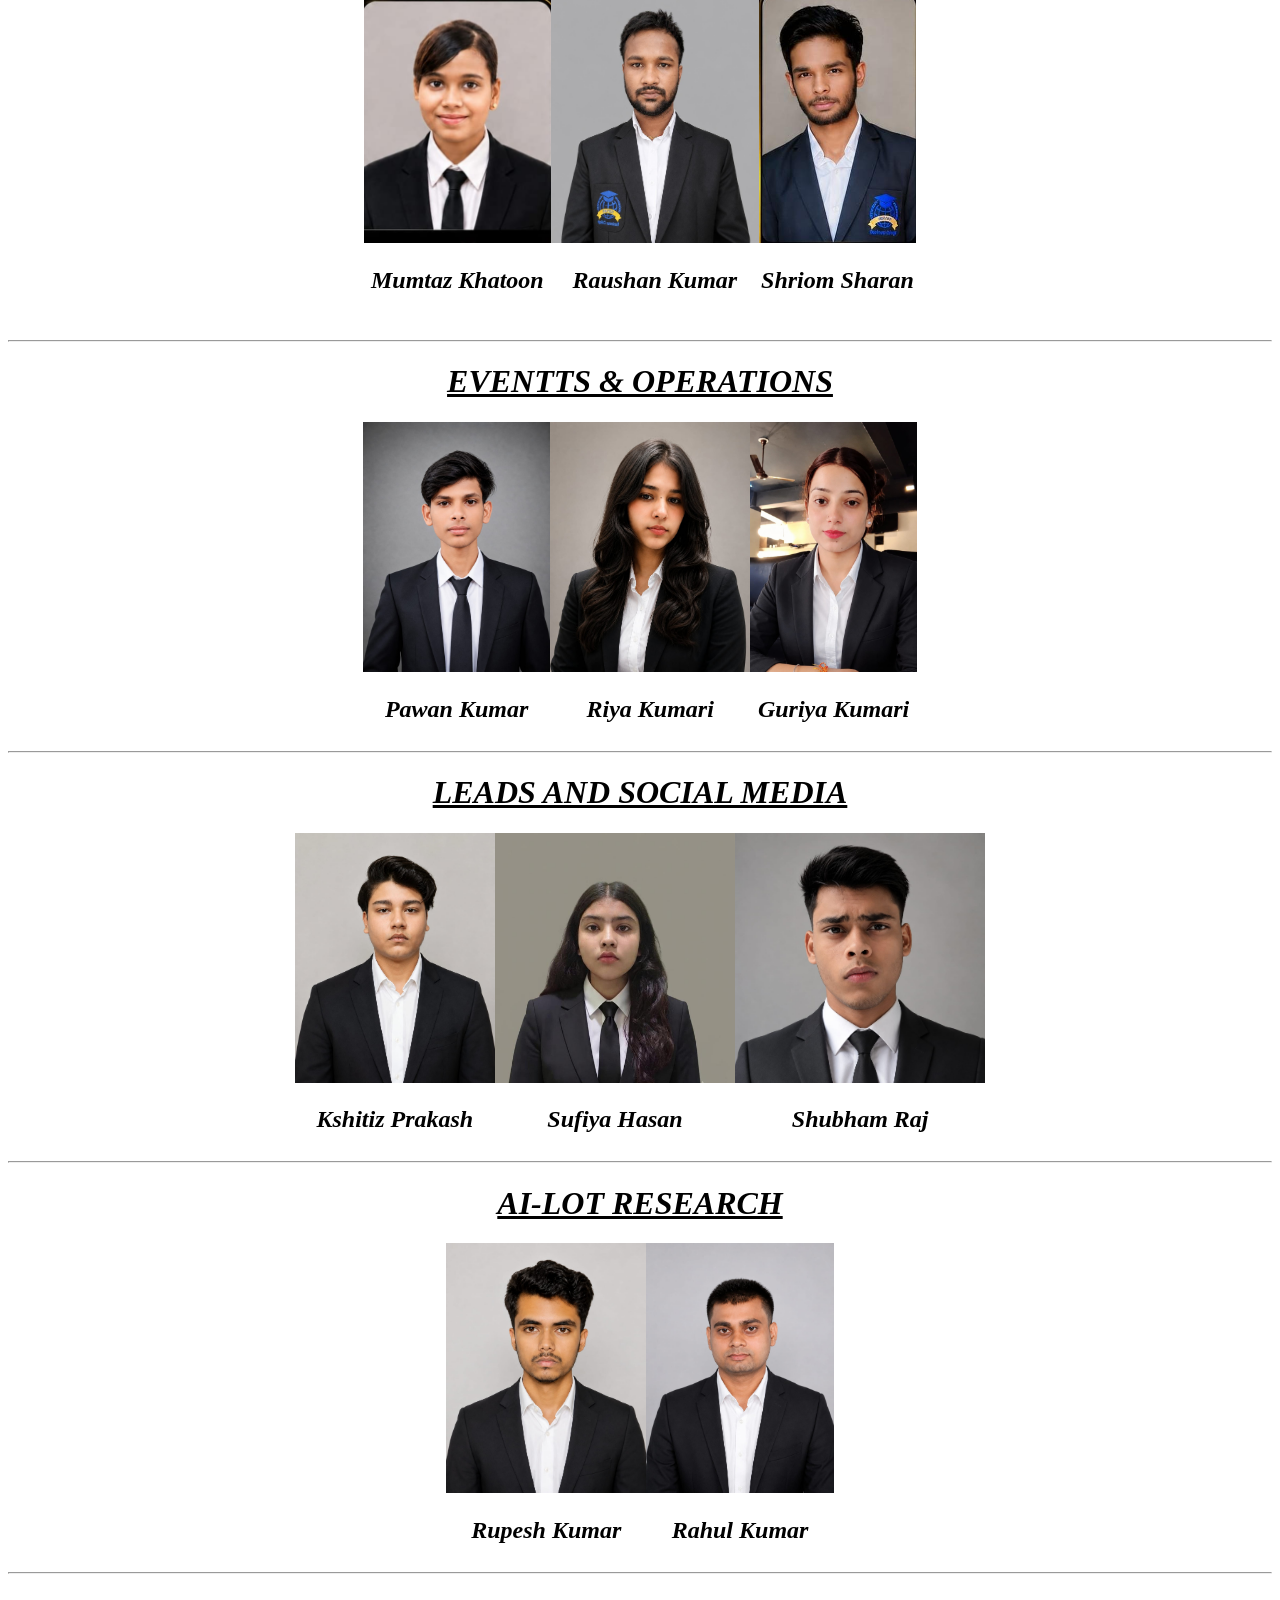
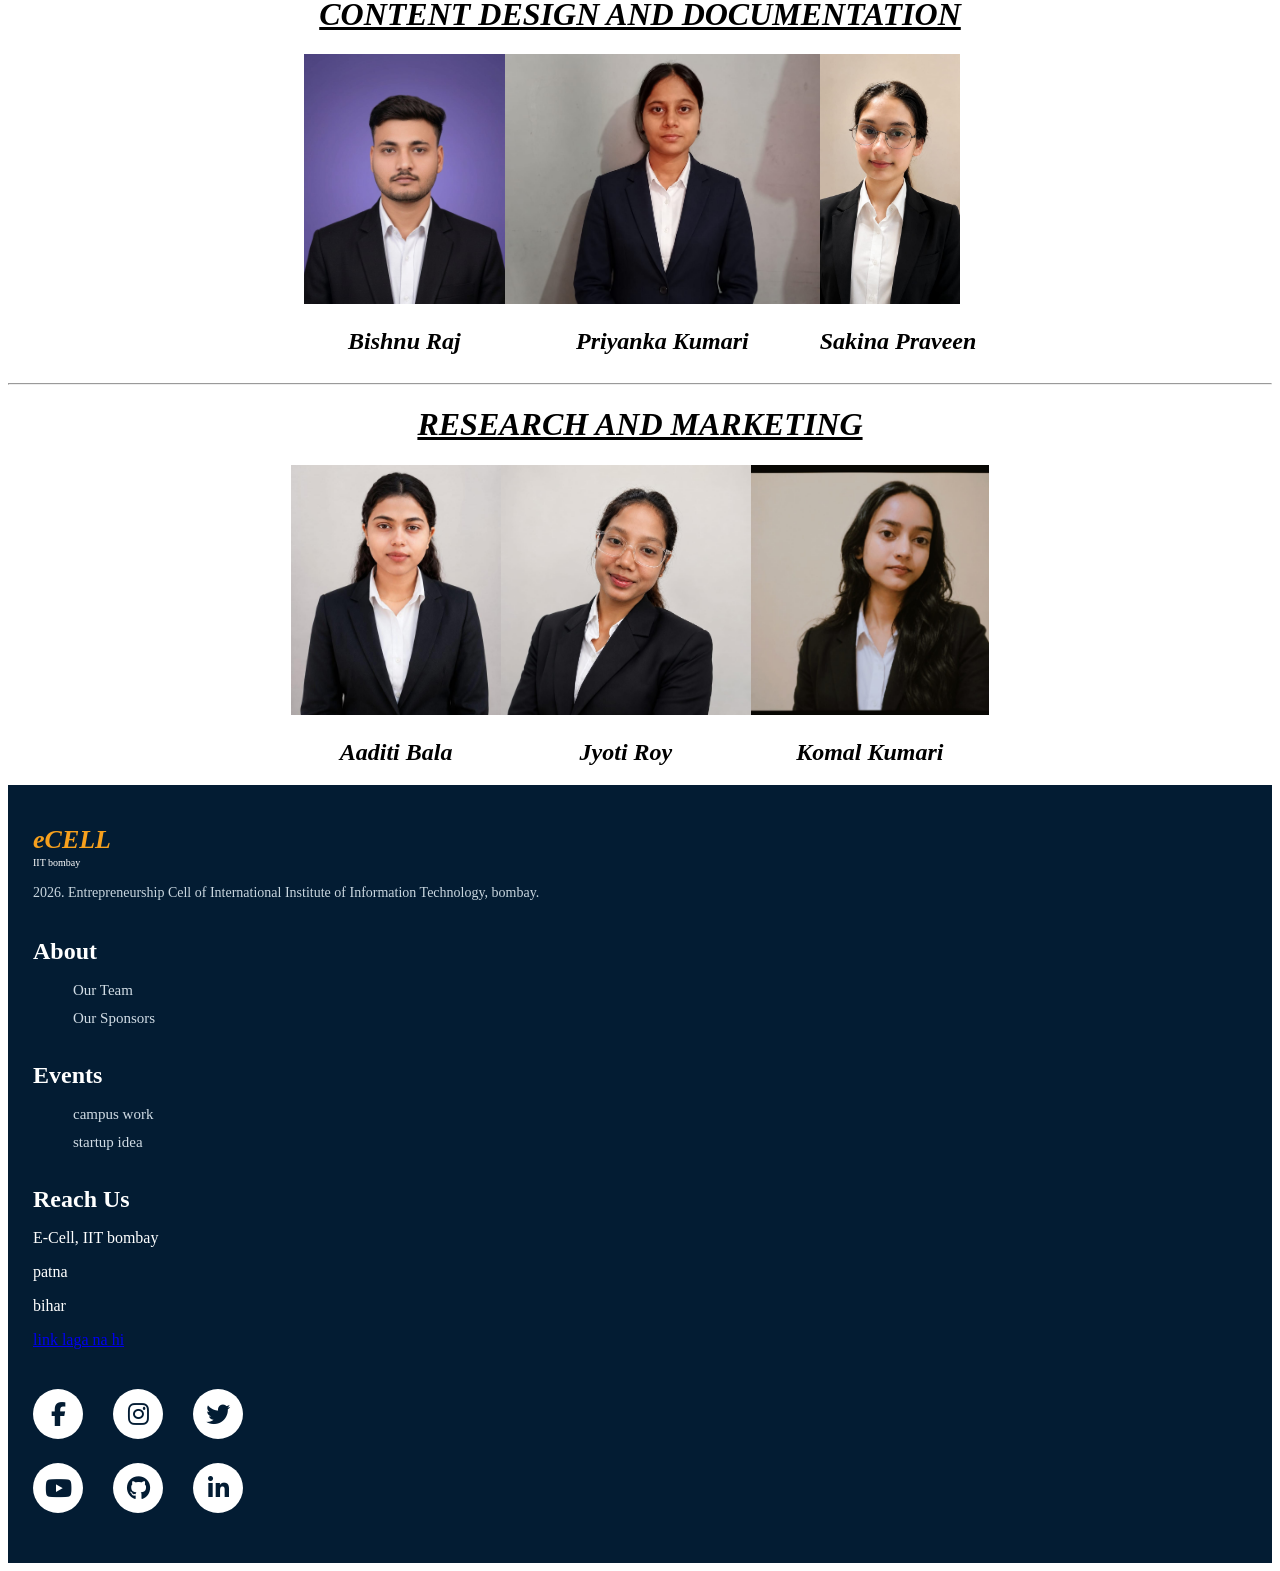
<file: our_team.html>
<!DOCTYPE html>
 <html lang="en">
 <head>
    
    <title>Document</title>
     <link rel="stylesheet" href="https://cdnjs.cloudflare.com/ajax/libs/font-awesome/6.5.1/css/all.min.css" />
 </head>
 <style>
    .main{
        height:100%;
        width:100%;
        display: flex;
      justify-content: center;

    }
    .pick img{
        height: 250px;
        width: 250px;
        border: 1px rgb(60, 82, 24) double;
        align-items: center;
        flex-wrap: wrap;

    }
    .pre{
      display: flex;
      justify-content: center;
      flex-wrap: wrap;
      
    }
    h1{
      text-transform: capitalize;
    }
   h2{
      text-transform: capitalize;
    }
    .navbr2{
  text-align: right;
  text-decoration: none;
  text-transform: capitalize;
  background-color: antiquewhite;
  max-width: 100%;
  height: auto;
  border: red 2px solid;
    }
    footer {
      background-color: #031c33;
      color: #ffffff;
      padding: 40px 25px 50px;
    }

    .footer-logo {
      font-size: 26px;
      font-weight: 800;
      color: #f7a01d;
      font-style: italic;
      margin-bottom: 12px;
    }

    .footer-logo span {
      font-size: 10px;
      color: #ffffff;
      display: block;
      font-style: normal;
      font-weight: 500;
      margin-top: 2px;
    }

    .footer-desc {
      font-size: 14px;
      line-height: 1.5;
      color: #c9d6df;
      margin-bottom: 35px;
    }

    .footer-block {
      margin-bottom: 35px;
    }

    .footer-block h3 {
      font-size: 24px;
      font-weight: 700;
      margin-bottom: 12px;
      color: #ffffff;
    }

    .footer-block ul {
      list-style: none;
    }

    .footer-block ul li {
      margin-bottom: 10px;
    }

    .footer-block ul li a {
      color: #d1dce5;
      text-decoration: none;
      font-size: 15px;
      transition: color 0.2s;
    }

    .footer-block ul li a:hover {
      color: #f7a01d;
    }
     .social-icons {
      display: grid;
      grid-template-columns: repeat(3, 50px);
      gap: 24px 30px;
      margin-top: 40px;
    }

    .social-icon-btn {
      width: 50px;
      height: 50px;
      background-color: #ffffff;
      color: #031c33;
      border-radius: 50%;
      display: flex;
      align-items: center;
      justify-content: center;
      font-size: 24px;
      text-decoration: none;
      transition: transform 0.2s ease;
    }

    .social-icon-btn:hover {
      transform: scale(1.1);
    }


 </style>
 <body>
    <header>
      <div class="navbr2">
       
<h2>   <a href="index.html">home</a>
        <a href="eureka.html">ureka</a>
        <a href="work.html">workshop</a>
        <a href="seminar.html">seminar</a>
       
</h2>
        <img src="esell.jpeg" alt="" class="team">
        <center><h2><p> commitment to a group effort - that is what makes a team work, a company work, a society work, a civilization work</p></h2></center>
    </header>
    <hr>
    <main>
        <CENTER><H1><b><u><i>Coordinators</i></u></b></H1></CENTER>
       <div class="main">
        <div class="pick"><center><img src="raviranjansir.jpeg" alt="" height="250px",width="250px"></center>
       <center> <h2><b><i> raviiranjan Sir</i></b></h2></center>
      </div>

       <div class="pick "><center><img src="ravithakur sir.jpeg" alt=""height="250px",width="250px"></center>
         <center> <h2><b><i> Ravi thakur Sir</i></b></h2></center>
      </div>
       </div>
<hr>

<div class="pre">
   <div class="vice"><img src="ankit bhiya.jpeg" alt=""height="250px",width="250px">
   <center> <h2><b><i>Prasident <br>Ankit kumar</i></b></h2></center>
   </div>
<div class="vice"> <img src="resham di.jpeg" alt=""alt=""height="250px",width="250px">
    <center> <h2><b><i> vice Prisident <br>Resham kumari</i></b></h2></center>
</div>
</div>
<hr>
<CENTER><H1><B><I><U>SOFTWARE DEVELOPMENT</U></I></B></H1></CENTER>
<div class="pre">
   <div class="vice"><img src="mumtaz.jpeg" alt=""height="250px",width="250px">
   <center> <h2><b><i>Mumtaz khatoon</i></b></h2></center>
   </div>
<div class="vice"> <img src="raushan.jpeg" alt=""alt=""height="250px",width="250px">
    <center> <h2><b><i>Raushan kumar</i></b></h2></center>
</div>
<div class="vice"><img src="shriom.jpeg" alt=""height="250px",width="250px">
   <center> <h2><b><i>Shriom Sharan</i></b></h2></center>
   </div>
    </div>
<br>
<hr>
   <CENTER><H1><B><I><U>EVENTTS & OPERATIONS</U></I></B></H1></CENTER>
<div class="pre">
   <div class="vice"><img src="pawan.jpeg" alt=""height="250px",width="250px">
   <center> <h2><b><i>Pawan kumar</i></b></h2></center>
   </div>
<div class="vice"> <img src="riya.jpeg" alt=""alt=""height="250px",width="250px">
    <center> <h2><b><i>riya kumari</i></b></h2></center>
</div>
<div class="vice"><img src="guriya.jpeg" alt=""height="250px",width="250px">
   <center> <h2><b><i>guriya kumari</i></b></h2></center>
   </div>
</div>
<hr>

   <CENTER><H1><B><I><U>LEADS AND SOCIAL MEDIA</U></I></B></H1></CENTER>
<div class="pre">
   <div class="vice"><img src="kshitz.jpeg" alt=""height="250px",width="250px">
   <center> <h2><b><i>kshitiz prakash</i></b></h2></center>
   </div>
<div class="vice"> <img src="sufiya.jpeg" alt=""alt=""height="250px",width="250px">
    <center> <h2><b><i>sufiya Hasan</i></b></h2></center>
</div>
<div class="vice"><img src="shubham.jpeg" alt=""height="250px",width="250px">
   <center> <h2><b><i>shubham raj</i></b></h2></center>
   </div>

   </div>
   <HR>
     <CENTER><H1><B><I><U>AI-LOT RESEARCH</U></I></B></H1></CENTER>
<div class="pre">
   <div class="vice"><img src="rupesh.jpeg" alt=""height="250px",width="250px">
   <center> <h2><b><i>rupesh kumar</i></b></h2></center>
   </div>
<div class="vice"> <img src="rahul kumar.jpeg" alt=""alt=""height="250px",width="250px">
    <center> <h2><b><i>rahul kumar</i></b></h2></center>
</div>
</div>
<hr>
 <CENTER><H1><B><I><U>CONTENT DESIGN AND DOCUMENTATION</U></I></B></H1></CENTER>
<div class="pre">
   <div class="vice"><img src="bishnu.jpeg" alt=""height="250px",width="250px">
   <center> <h2><b><i>Bishnu raj</i></b></h2></center>
   </div>
<div class="vice"> <img src="priynka.jpeg" alt=""alt=""height="250px",width="250px">
    <center> <h2><b><i>priyanka kumari</i></b></h2></center>
</div>
<div class="vice"><img src="sakina.jpeg" alt=""height="250px",width="250px">
   <center> <h2><b><i>sakina praveen</i></b></h2></center>
   </div>

   
</div>
<hr>
<CENTER><H1><B><I><U>RESEARCH AND MARKETING</U></I></B></H1></CENTER>
<div class="pre">
   <div class="vice"><img src="aaditti.jpeg" alt=""height="250px",width="250px">
   <center> <h2><b><i>Aaditi bala</i></b></h2></center>
   </div>
<div class="vice"> <img src="joyti kuumari.jpeg" alt=""alt=""height="250px",width="250px">
    <center> <h2><b><i>Jyoti Roy</i></b></h2></center>
</div>
<div class="vice"><img src="KOMAL.jpeg" alt=""height="250px",width="250px">
   <center> <h2><b><i>Komal kumari</i></b></h2></center>
   </div>

   
</div>




       
    </main>
    <footer>
    <div class="footer-logo">
      eCELL
      <span>IIT bombay</span>
    </div>
    <p class="footer-desc">
      2026. Entrepreneurship Cell of International Institute of Information Technology, bombay.
    </p>

    <!-- About Block -->
    <div class="footer-block">
      <h3>About</h3>
      <ul>
        <li><a href="our_team.html">Our Team</a></li>
        <li><a href="#">Our Sponsors</a></li>
      </ul>
    </div>

    <!-- Events Block -->
    <div class="footer-block">
      <h3>Events</h3>
      <ul>
      <li><a href="campus.html">campus work</a></li>
        <li><a href="statup.html">startup idea</a></li>
        
      </ul>
    </div>

    <!-- Reach Us Block -->
    <div class="footer-block">
      <h3>Reach Us</h3>
      <div class="reach-info">
        <p>E-Cell, IIT bombay</p>
        <p>patna</p>
        <p>bihar</p>
        <p><a href="link laga na hai
          ">link laga na hi
        </a></p>
      </div>
    </div>

    <!-- Social Icons -->
    <div class="social-icons">
      <a href="https://www.instagram.com/ecelloxfordb.college?stkn=ZDZpcW9ma25zamw1" class="social-icon-btn"><i class="fa-brands fa-facebook-f"></i></a>
      <a href="https://www.instagram.com/ecelloxfordb.college?stkn=ZDZpcW9ma25zamw1" class="social-icon-btn"><i class="fa-brands fa-instagram"></i></a>
      <a href="#" class="social-icon-btn"><i class="fa-brands fa-twitter"></i></a>
      <a href="#" class="social-icon-btn"><i class="fa-brands fa-youtube"></i></a>
      <a href="#" class="social-icon-btn"><i class="fa-brands fa-github"></i></a>
      <a href="#" class="social-icon-btn"><i class="fa-brands fa-linkedin-in"></i></a>
    </div>
  </footer>

    
 </body>
 </html
</file>
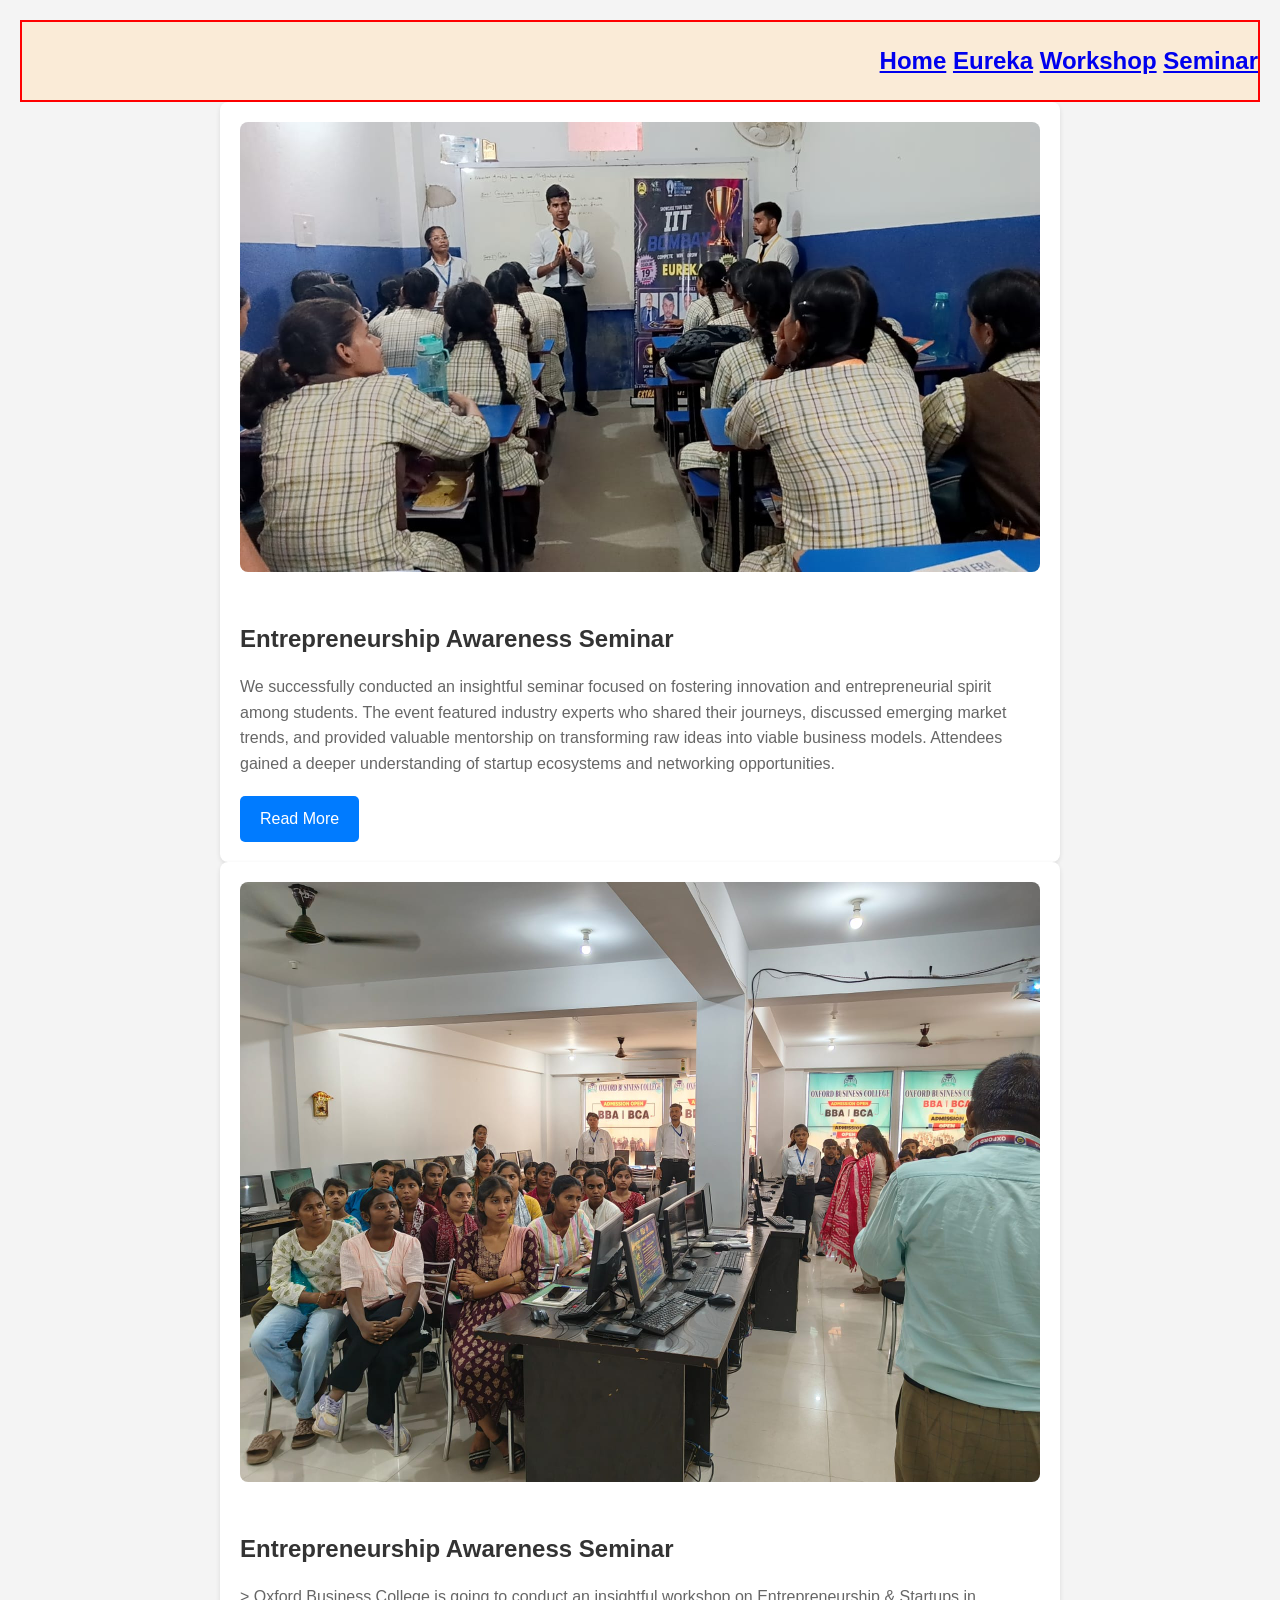
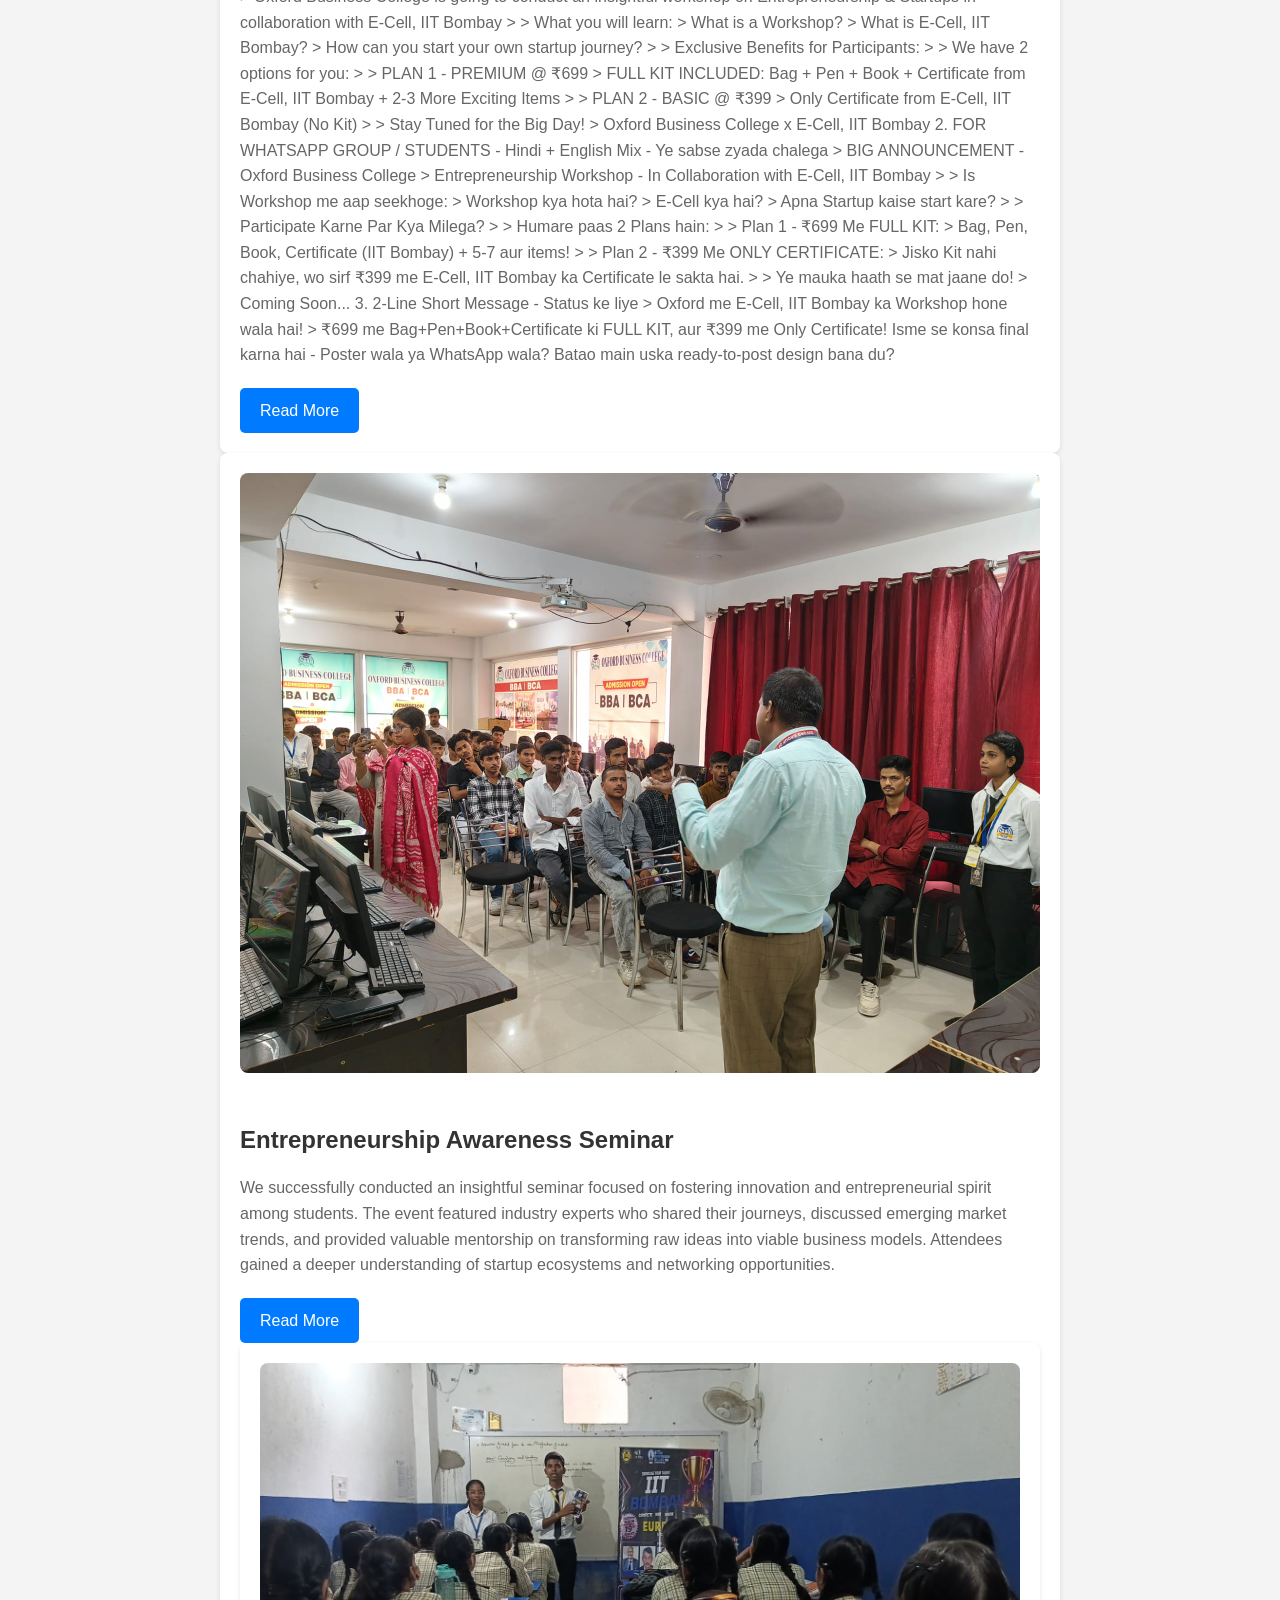
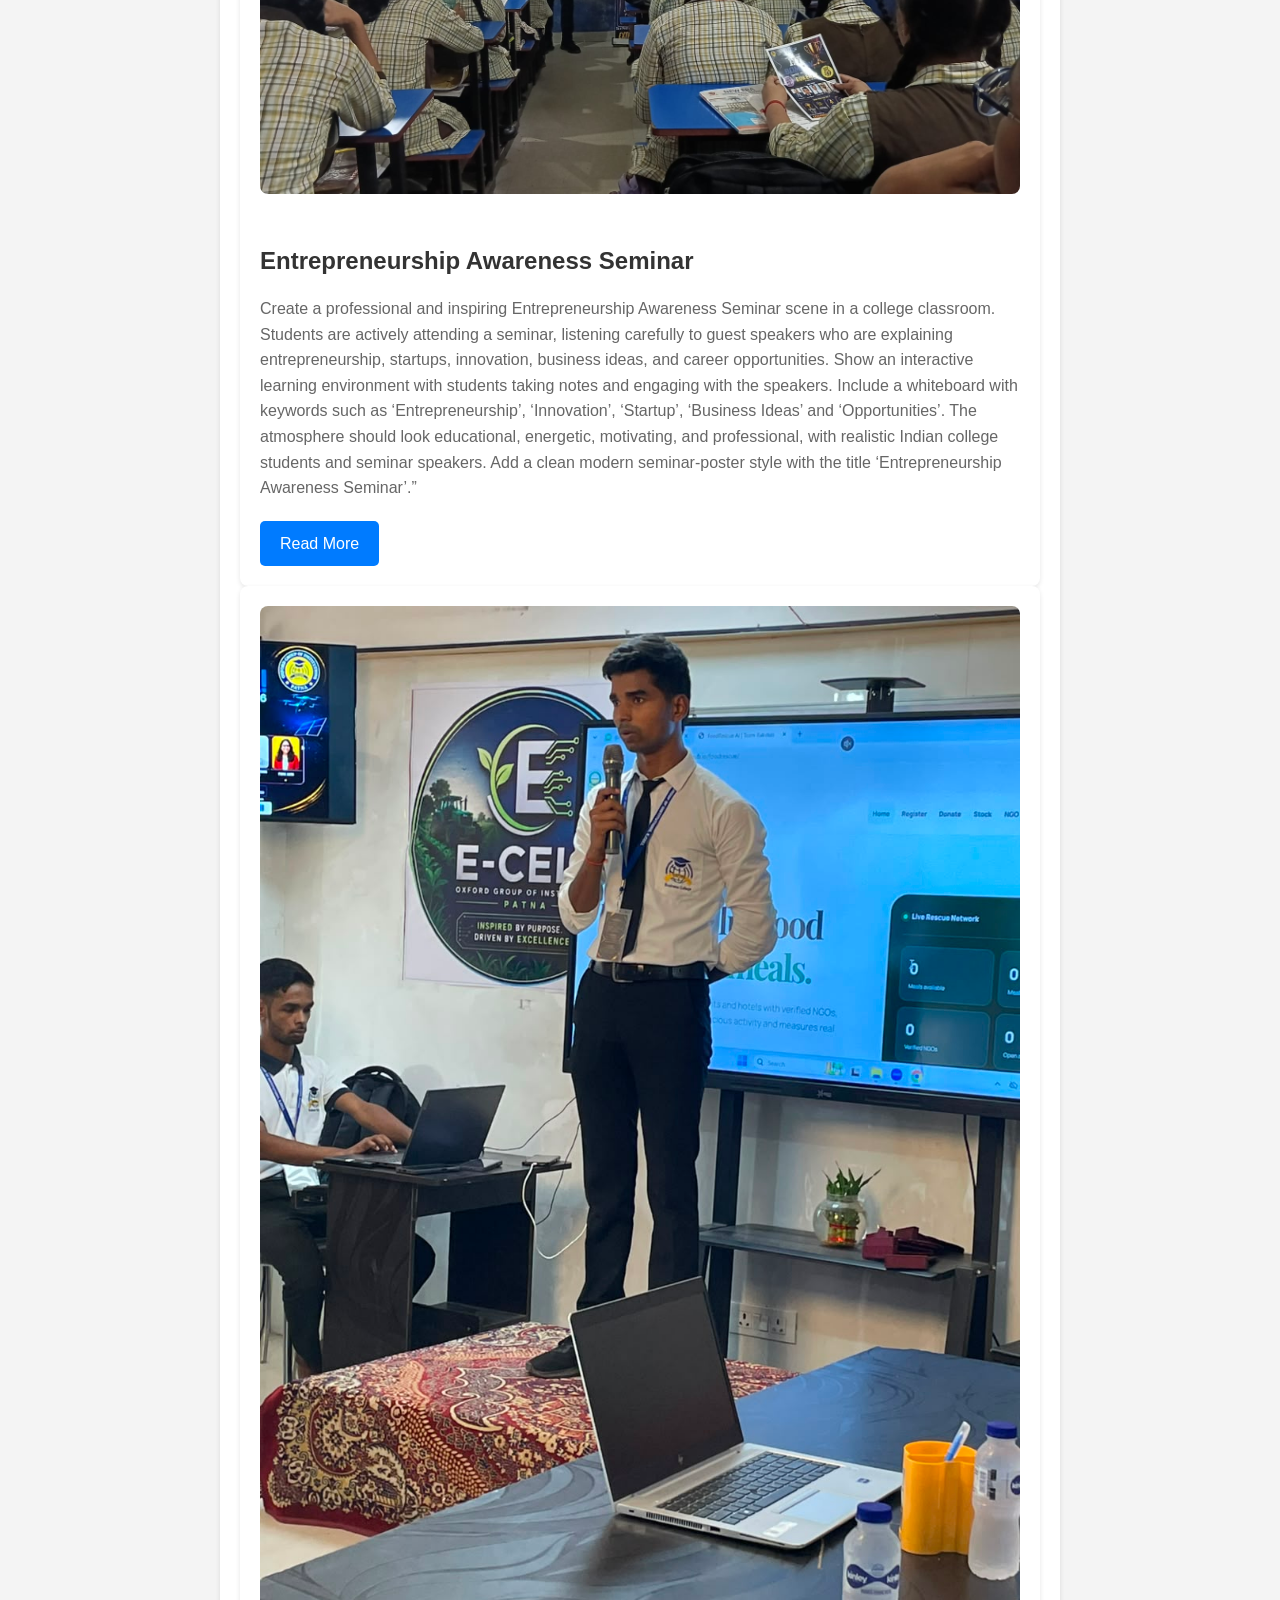
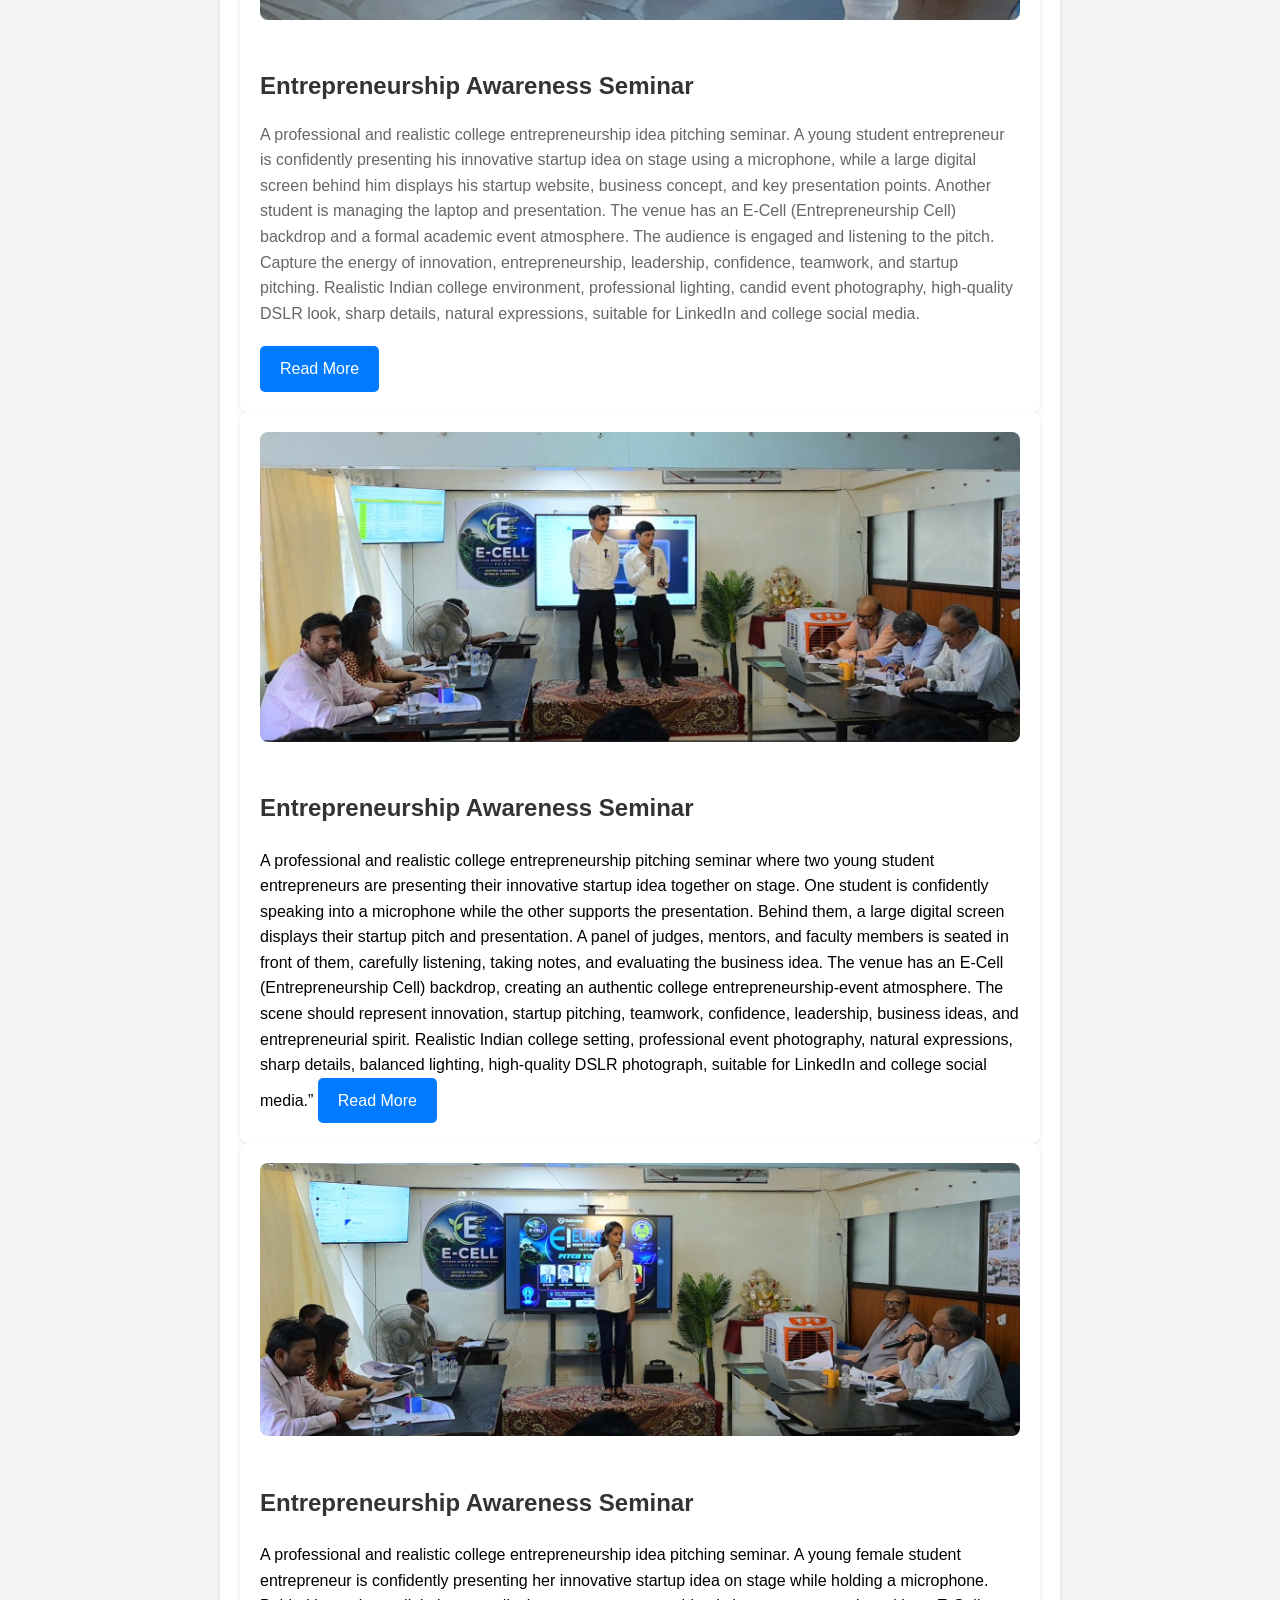
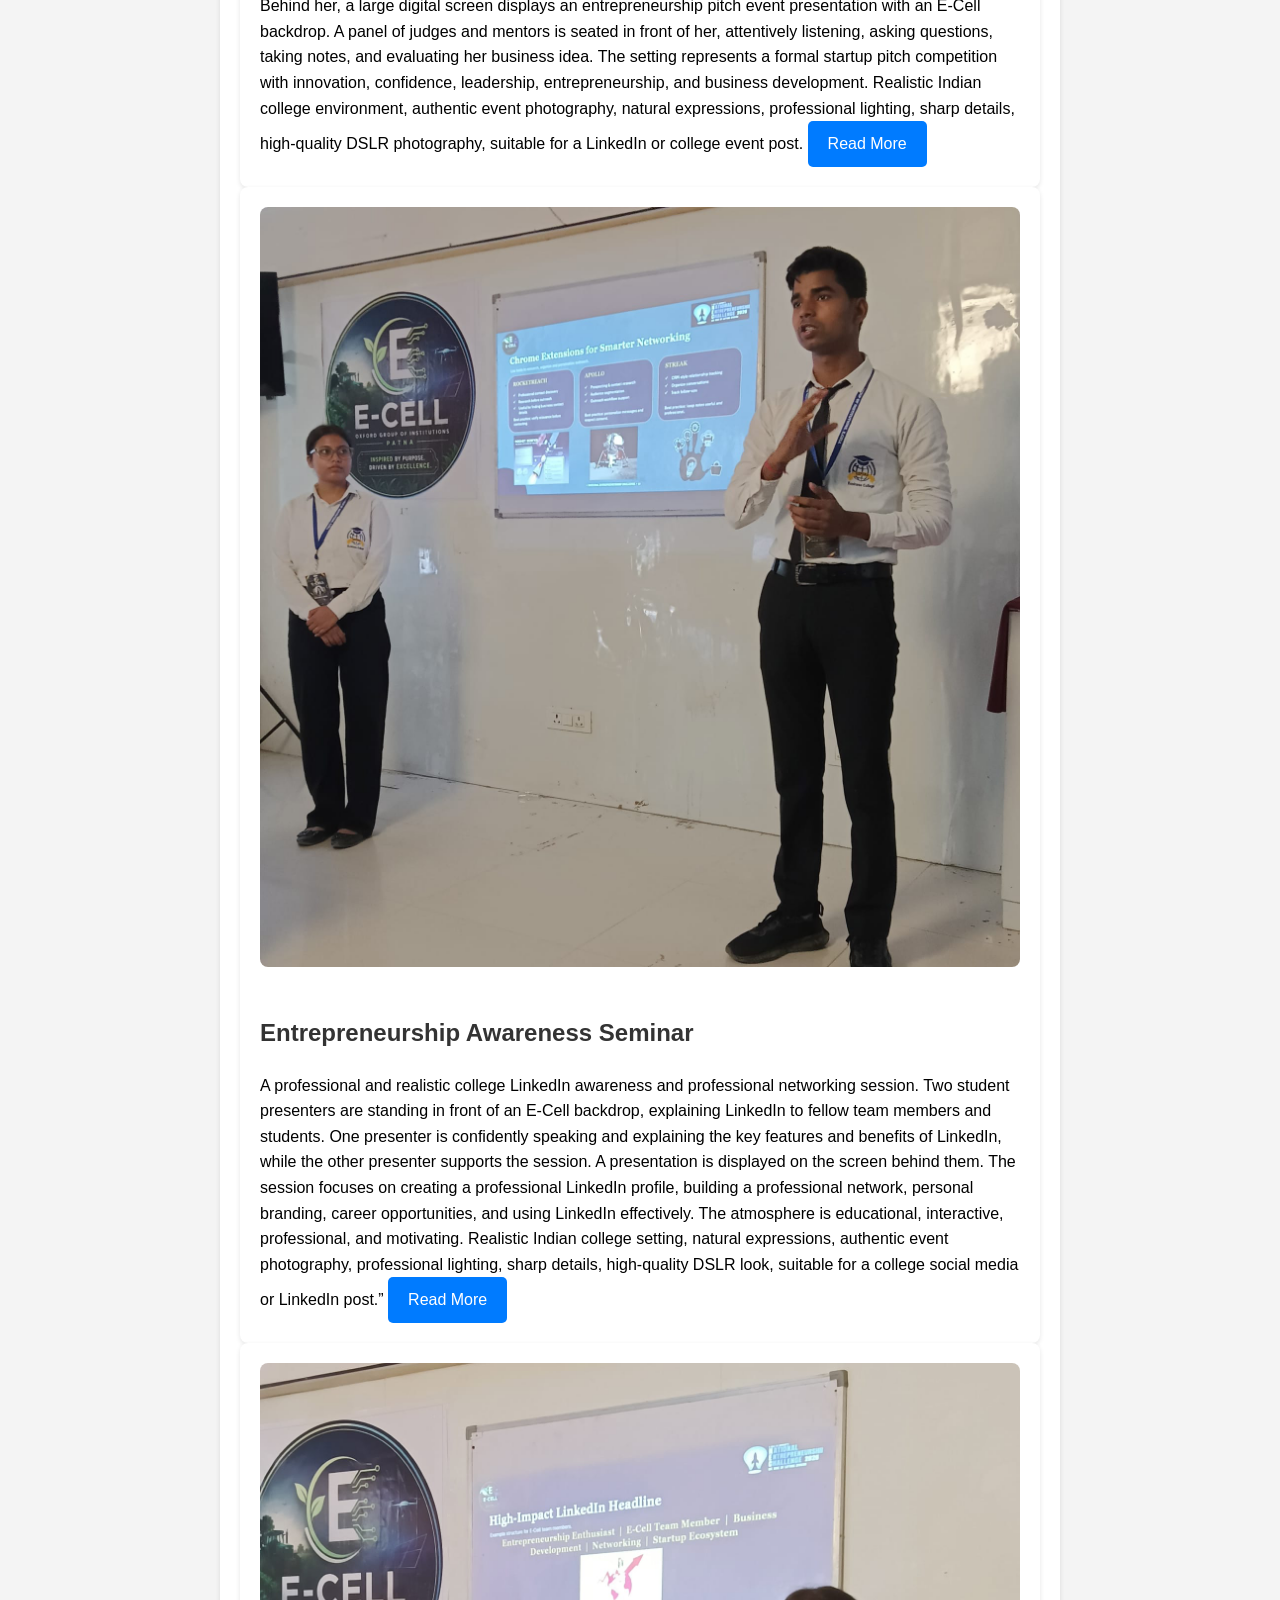
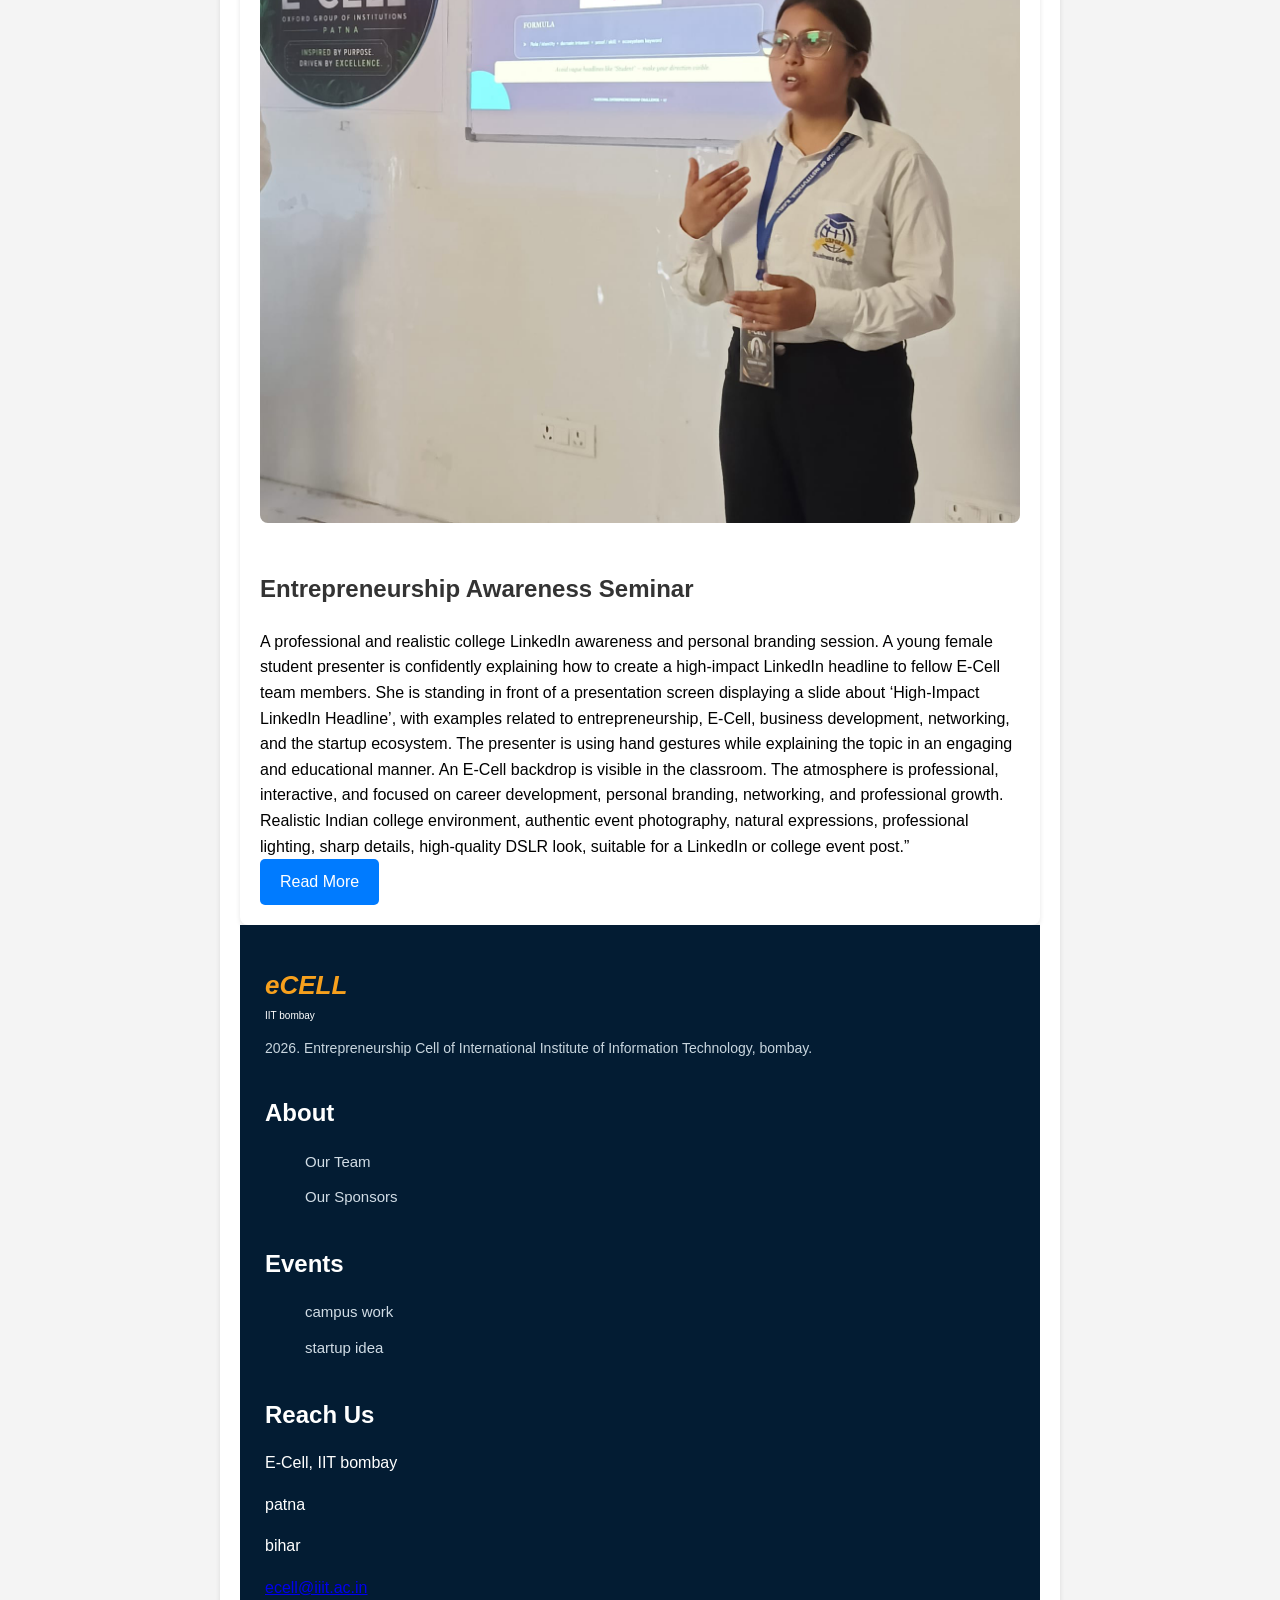
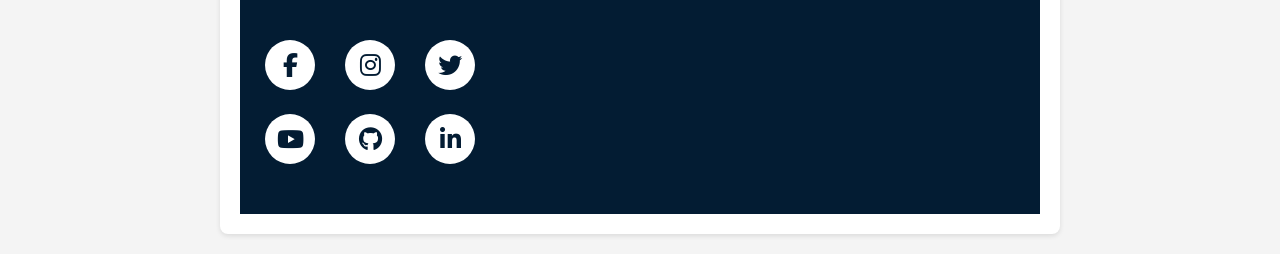
<file: seminar.html>
<!DOCTYPE html>
<html lang="en">
<head>
    <meta charset="UTF-8">
    <meta name="viewport" content="width=device-width, initial-scale=1.0">
    <title>Seminar Showcase</title>
    <link rel="stylesheet" href="seminar.html">
     <link rel="stylesheet" href="https://cdnjs.cloudflare.com/ajax/libs/font-awesome/6.5.1/css/all.min.css" />
   <!--<link rel="stylesheet" href="esell.css">-->
    <header>
            <header>
      
        <style>
             .navbr2{
  text-align: right;
  text-decoration: none;
  text-transform: capitalize;
  background-color: antiquewhite;
  max-width: 100%;
  height: auto;
  border: red 2px solid;
}
footer {
      background-color: #031c33;
      color: #ffffff;
      padding: 40px 25px 50px;
    }

    .footer-logo {
      font-size: 26px;
      font-weight: 800;
      color: #f7a01d;
      font-style: italic;
      margin-bottom: 12px;
    }

    .footer-logo span {
      font-size: 10px;
      color: #ffffff;
      display: block;
      font-style: normal;
      font-weight: 500;
      margin-top: 2px;
    }

    .footer-desc {
      font-size: 14px;
      line-height: 1.5;
      color: #c9d6df;
      margin-bottom: 35px;
    }

    .footer-block {
      margin-bottom: 35px;
    }

    .footer-block h3 {
      font-size: 24px;
      font-weight: 700;
      margin-bottom: 12px;
      color: #ffffff;
    }

    .footer-block ul {
      list-style: none;
    }

    .footer-block ul li {
      margin-bottom: 10px;
    }

    .footer-block ul li a {
      color: #d1dce5;
      text-decoration: none;
      font-size: 15px;
      transition: color 0.2s;
    }

    .footer-block ul li a:hover {
      color: #f7a01d;
    }
     .social-icons {
      display: grid;
      grid-template-columns: repeat(3, 50px);
      gap: 24px 30px;
      margin-top: 40px;
    }

    .social-icon-btn {
      width: 50px;
      height: 50px;
      background-color: #ffffff;
      color: #031c33;
      border-radius: 50%;
      display: flex;
      align-items: center;
      justify-content: center;
      font-size: 24px;
      text-decoration: none;
      transition: transform 0.2s ease;
    }

    .social-icon-btn:hover {
      transform: scale(1.1);
    }

        </style>
        <div class="navbr2">
<h2>   <a href="index.html">home</a>
        <a href="eureka.html">Eureka</a>
        <a href="work.html">workshop</a>
        <a href="seminar.html">seminar</a>
       
</h2>
</div>
    </header>
    <style>
        body { font-family: Arial, sans-serif; line-height: 1.6; margin: 0; padding: 20px; background-color: #f4f4f4; }
        .container { max-width: 800px; margin: auto; background: #fff; padding: 20px; border-radius: 8px; box-shadow: 0 2px 5px rgba(0,0,0,0.1); }
        .seminar-img { width: 100%; height: auto; border-radius: 8px; margin-bottom: 20px; }
        .seminar-title { font-size: 24px; color: #333; margin-bottom: 10px; }
        .seminar-desc { color: #666; margin-bottom: 20px; }
        .read-more-btn { display: inline-block; padding: 10px 20px; background-color: #007bff; color: #fff; text-decoration: none; border-radius: 5px; }
        .read-more-btn:hover { background-color: #0056b3; }
    </style>

    <div class="container">
        <img src="seminar.jpeg" alt="Seminar Photo" class="seminar-img">
        <h2 class="seminar-title">Entrepreneurship Awareness Seminar</h2>
        <p class="seminar-desc">
            We successfully conducted an insightful seminar focused on fostering innovation and entrepreneurial spirit among students. 
            The event featured industry experts who shared their journeys, discussed emerging market trends, and provided 
            valuable mentorship on transforming raw ideas into viable business models. Attendees gained a deeper understanding 
            of startup ecosystems and networking opportunities.
        </p>
        <a href="#" class="read-more-btn">Read More</a>
    </div>
    <style>
        body { font-family: Arial, sans-serif; line-height: 1.6; margin: 0; padding: 20px; background-color: #f4f4f4; }
        .container { max-width: 800px; margin: auto; background: #fff; padding: 20px; border-radius: 8px; box-shadow: 0 2px 5px rgba(0,0,0,0.1); }
        .seminar-img { width: 100%; height: auto; border-radius: 8px; margin-bottom: 20px; }
        .seminar-title { font-size: 24px; color: #333; margin-bottom: 10px; }
        .seminar-desc { color: #666; margin-bottom: 20px; }
        .read-more-btn { display: inline-block; padding: 10px 20px; background-color: #007bff; color: #fff; text-decoration: none; border-radius: 5px; }
        .read-more-btn:hover { background-color: #0056b3; }
    </style>
</head>
<body>
    <div class="container">
        <img src="seminar 1.jpeg" alt="Seminar Photo" class="seminar-img">
        <h2 class="seminar-title">Entrepreneurship Awareness Seminar</h2>
        <p class="seminar-desc">
           > Oxford Business College is going to conduct an insightful workshop on Entrepreneurship & Startups in collaboration with E-Cell, IIT Bombay
>
> What you will learn:
> What is a Workshop?
> What is E-Cell, IIT Bombay?
> How can you start your own startup journey?
>
> Exclusive Benefits for Participants:
>
> We have 2 options for you:
>
> PLAN 1 - PREMIUM @ ₹699
> FULL KIT INCLUDED: Bag + Pen + Book + Certificate from E-Cell, IIT Bombay + 2-3 More Exciting Items
>
> PLAN 2 - BASIC @ ₹399
> Only Certificate from E-Cell, IIT Bombay (No Kit)
>
> Stay Tuned for the Big Day!
> Oxford Business College x E-Cell, IIT Bombay

2. FOR WHATSAPP GROUP / STUDENTS - Hindi + English Mix - Ye sabse zyada chalega

> BIG ANNOUNCEMENT - Oxford Business College
> Entrepreneurship Workshop - In Collaboration with E-Cell, IIT Bombay
>
> Is Workshop me aap seekhoge:
> Workshop kya hota hai?
> E-Cell kya hai?
> Apna Startup kaise start kare?
>
> Participate Karne Par Kya Milega?
>
> Humare paas 2 Plans hain:
>
>  Plan 1 - ₹699 Me FULL KIT:
> Bag, Pen, Book, Certificate (IIT Bombay) + 5-7 aur items!
>
>  Plan 2 - ₹399 Me ONLY CERTIFICATE:
> Jisko Kit nahi chahiye, wo sirf ₹399 me E-Cell, IIT Bombay ka Certificate le sakta hai.
>
> Ye mauka haath se mat jaane do!
> Coming Soon...

3. 2-Line Short Message - Status ke liye

> Oxford me E-Cell, IIT Bombay ka Workshop hone wala hai! 
> ₹699 me Bag+Pen+Book+Certificate ki FULL KIT, aur ₹399 me Only Certificate! 

Isme se konsa final karna hai - Poster wala ya WhatsApp wala? Batao main uska ready-to-post design bana du?
        </p>
        <a href="#" class="read-more-btn">Read More</a>
    </div>
    <style>
        body { font-family: Arial, sans-serif; line-height: 1.6; margin: 0; padding: 20px; background-color: #f4f4f4; }
        .container { max-width: 800px; margin: auto; background: #fff; padding: 20px; border-radius: 8px; box-shadow: 0 2px 5px rgba(0,0,0,0.1); }
        .seminar-img { width: 100%; height: auto; border-radius: 8px; margin-bottom: 20px; }
        .seminar-title { font-size: 24px; color: #333; margin-bottom: 10px; }
        .seminar-desc { color: #666; margin-bottom: 20px; }
        .read-more-btn { display: inline-block; padding: 10px 20px; background-color: #007bff; color: #fff; text-decoration: none; border-radius: 5px; }
        .read-more-btn:hover { background-color: #0056b3; }
    </style>
</head>
<body>
    <div class="container">
        <img src="seminar3.jpeg" alt="Seminar Photo" class="seminar-img">
        <h2 class="seminar-title">Entrepreneurship Awareness Seminar</h2>
        <p class="seminar-desc">
            We successfully conducted an insightful seminar focused on fostering innovation and entrepreneurial spirit among students. 
            The event featured industry experts who shared their journeys, discussed emerging market trends, and provided 
            valuable mentorship on transforming raw ideas into viable business models. Attendees gained a deeper understanding 
            of startup ecosystems and networking opportunities.
        </p>
        <a href="#" class="read-more-btn">Read More</a>

        </style>


    <div class="container">
        <img src="seminar4.jpeg" alt="Seminar Photo" class="seminar-img">
        <h2 class="seminar-title">Entrepreneurship Awareness Seminar</h2>
        <p class="seminar-desc">
           Create a professional and inspiring Entrepreneurship Awareness Seminar scene in a college classroom. Students are actively attending a seminar, listening carefully to guest speakers who are explaining entrepreneurship, startups, innovation, business ideas, and career opportunities. Show an interactive learning environment with students taking notes and engaging with the speakers. Include a whiteboard with keywords such as ‘Entrepreneurship’, ‘Innovation’, ‘Startup’, ‘Business Ideas’ and ‘Opportunities’. The atmosphere should look educational, energetic, motivating, and professional, with realistic Indian college students and seminar speakers. Add a clean modern seminar-poster style with the title ‘Entrepreneurship Awareness Seminar’.”
        </p>
        <a href="#" class="read-more-btn">Read More</a>
    </div>
    <style>
        body { font-family: Arial, sans-serif; line-height: 1.6; margin: 0; padding: 20px; background-color: #f4f4f4; }
        .container { max-width: 800px; margin: auto; background: #fff; padding: 20px; border-radius: 8px; box-shadow: 0 2px 5px rgba(0,0,0,0.1); }
        .seminar-img { width: 100%; height: auto; border-radius: 8px; margin-bottom: 20px; }
        .seminar-title { font-size: 24px; color: #333; margin-bottom: 10px; }
        .seminar-desc { color: #666; margin-bottom: 20px; }
        .read-more-btn { display: inline-block; padding: 10px 20px; background-color: #007bff; color: #fff; text-decoration: none; border-radius: 5px; }
        .read-more-btn:hover { background-color: #0056b3; }
    </style>

    <div class="container">
        <img src="seminar5.jpeg" alt="Seminar Photo" class="seminar-img">
        <h2 class="seminar-title">Entrepreneurship Awareness Seminar</h2>
        <p class="seminar-desc">
            A professional and realistic college entrepreneurship idea pitching seminar. A young student entrepreneur is confidently presenting his innovative startup idea on stage using a microphone, while a large digital screen behind him displays his startup website, business concept, and key presentation points. Another student is managing the laptop and presentation. The venue has an E-Cell (Entrepreneurship Cell) backdrop and a formal academic event atmosphere. The audience is engaged and listening to the pitch. Capture the energy of innovation, entrepreneurship, leadership, confidence, teamwork, and startup pitching. Realistic Indian college environment, professional lighting, candid event photography, high-quality DSLR look, sharp details, natural expressions, suitable for LinkedIn and college social media.
        </p>
        <a href="#" class="read-more-btn">Read More</a>
    </div>
    <style>
        body { font-family: Arial, sans-serif; line-height: 1.6; margin: 0; padding: 20px; background-color: #f4f4f4; }
        .container { max-width: 800px; margin: auto; background: #fff; padding: 20px; border-radius: 8px; box-shadow: 0 2px 5px rgba(0,0,0,0.1); }
        .seminar-img { width: 100%; height: auto; border-radius: 8px; margin-bottom: 20px; }
        .seminar-title { font-size: 24px; color: #333; margin-bottom: 10px; }
        .seminar-desc { color: #666; margin-bottom: 20px; }
        .read-more-btn { display: inline-block; padding: 10px 20px; background-color: #007bff; color: #fff; text-decoration: none; border-radius: 5px; }
        .read-more-btn:hover { background-color: #0056b3; }
    </style>
       
    <div class="container">
        <img src="seminar6.jpeg" alt="Seminar Photo" class="seminar-img">
        <h2 class="seminar-title">Entrepreneurship Awareness Seminar</h2>
        <p class="seminar-desc">
        </p>A professional and realistic college entrepreneurship pitching seminar where two young student entrepreneurs are presenting their innovative startup idea together on stage. One student is confidently speaking into a microphone while the other supports the presentation. Behind them, a large digital screen displays their startup pitch and presentation. A panel of judges, mentors, and faculty members is seated in front of them, carefully listening, taking notes, and evaluating the business idea. The venue has an E-Cell (Entrepreneurship Cell) backdrop, creating an authentic college entrepreneurship-event atmosphere. The scene should represent innovation, startup pitching, teamwork, confidence, leadership, business ideas, and entrepreneurial spirit. Realistic Indian college setting, professional event photography, natural expressions, sharp details, balanced lighting, high-quality DSLR photograph, suitable for LinkedIn and college social media.”
        <a href="#" class="read-more-btn">Read More</a>
    </div>
    <style>
        body { font-family: Arial, sans-serif; line-height: 1.6; margin: 0; padding: 20px; background-color: #f4f4f4; }
        .container { max-width: 800px; margin: auto; background: #fff; padding: 20px; border-radius: 8px; box-shadow: 0 2px 5px rgba(0,0,0,0.1); }
        .seminar-img { width: 100%; height: auto; border-radius: 8px; margin-bottom: 20px; }
        .seminar-title { font-size: 24px; color: #333; margin-bottom: 10px; }
        .seminar-desc { color: #666; margin-bottom: 20px; }
        .read-more-btn { display: inline-block; padding: 10px 20px; background-color: #007bff; color: #fff; text-decoration: none; border-radius: 5px; }
        .read-more-btn:hover { background-color: #0056b3; }
    </style>

    <div class="container">
        <img src="seminar7.jpeg" alt="Seminar Photo" class="seminar-img">
        <h2 class="seminar-title">Entrepreneurship Awareness Seminar</h2>
        <p class="seminar-desc">
        </p>A professional and realistic college entrepreneurship idea pitching seminar. A young female student entrepreneur is confidently presenting her innovative startup idea on stage while holding a microphone. Behind her, a large digital screen displays an entrepreneurship pitch event presentation with an E-Cell backdrop. A panel of judges and mentors is seated in front of her, attentively listening, asking questions, taking notes, and evaluating her business idea. The setting represents a formal startup pitch competition with innovation, confidence, leadership, entrepreneurship, and business development. Realistic Indian college environment, authentic event photography, natural expressions, professional lighting, sharp details, high-quality DSLR photography, suitable for a LinkedIn or college event post.
        <a href="#" class="read-more-btn">Read More</a>
    </div>
    <style>
        body { font-family: Arial, sans-serif; line-height: 1.6; margin: 0; padding: 20px; background-color: #f4f4f4; }
        .container { max-width: 800px; margin: auto; background: #fff; padding: 20px; border-radius: 8px; box-shadow: 0 2px 5px rgba(0,0,0,0.1); }
        .seminar-img { width: 100%; height: auto; border-radius: 8px; margin-bottom: 20px; }
        .seminar-title { font-size: 24px; color: #333; margin-bottom: 10px; }
        .seminar-desc { color: #666; margin-bottom: 20px; }
        .read-more-btn { display: inline-block; padding: 10px 20px; background-color: #007bff; color: #fff; text-decoration: none; border-radius: 5px; }
        .read-more-btn:hover { background-color: #0056b3; }
    </style>

    <div class="container">
        <img src="seminar8.jpeg" alt="Seminar Photo" class="seminar-img">
        <h2 class="seminar-title">Entrepreneurship Awareness Seminar</h2>
        <p class="seminar-desc">
        </p>A professional and realistic college LinkedIn awareness and professional networking session. Two student presenters are standing in front of an E-Cell backdrop, explaining LinkedIn to fellow team members and students. One presenter is confidently speaking and explaining the key features and benefits of LinkedIn, while the other presenter supports the session. A presentation is displayed on the screen behind them. The session focuses on creating a professional LinkedIn profile, building a professional network, personal branding, career opportunities, and using LinkedIn effectively. The atmosphere is educational, interactive, professional, and motivating. Realistic Indian college setting, natural expressions, authentic event photography, professional lighting, sharp details, high-quality DSLR look, suitable for a college social media or LinkedIn post.”
        <a href="#" class="read-more-btn">Read More</a>
    </div>
    <style>
        body { font-family: Arial, sans-serif; line-height: 1.6; margin: 0; padding: 20px; background-color: #f4f4f4; }
        .container { max-width: 800px; margin: auto; background: #fff; padding: 20px; border-radius: 8px; box-shadow: 0 2px 5px rgba(0,0,0,0.1); }
        .seminar-img { width: 100%; height: auto; border-radius: 8px; margin-bottom: 20px; }
        .seminar-title { font-size: 24px; color: #333; margin-bottom: 10px; }
        .seminar-desc { color: #666; margin-bottom: 20px; }
        .read-more-btn { display: inline-block; padding: 10px 20px; background-color: #007bff; color: #fff; text-decoration: none; border-radius: 5px; }
        .read-more-btn:hover { background-color: #0056b3; }
    </style>

    <div class="container">
        <img src="seminar9.jpeg" alt="Seminar Photo" class="seminar-img">
        <h2 class="seminar-title">Entrepreneurship Awareness Seminar</h2>
        <p class="seminar-desc">
        </p>A professional and realistic college LinkedIn awareness and personal branding session. A young female student presenter is confidently explaining how to create a high-impact LinkedIn headline to fellow E-Cell team members. She is standing in front of a presentation screen displaying a slide about ‘High-Impact LinkedIn Headline’, with examples related to entrepreneurship, E-Cell, business development, networking, and the startup ecosystem. The presenter is using hand gestures while explaining the topic in an engaging and educational manner. An E-Cell backdrop is visible in the classroom. The atmosphere is professional, interactive, and focused on career development, personal branding, networking, and professional growth. Realistic Indian college environment, authentic event photography, natural expressions, professional lighting, sharp details, high-quality DSLR look, suitable for a LinkedIn or college event post.”
        <a href="#" class="read-more-btn">Read More</a>
    </div>
    <style>
        body { font-family: Arial, sans-serif; line-height: 1.6; margin: 0; padding: 20px; background-color: #f4f4f4; }
        .container { max-width: 800px; margin: auto; background: #fff; padding: 20px; border-radius: 8px; box-shadow: 0 2px 5px rgba(0,0,0,0.1); }
        .seminar-img { width: 100%; height: auto; border-radius: 8px; margin-bottom: 20px; }
        .seminar-title { font-size: 24px; color: #333; margin-bottom: 10px; }
        .seminar-desc { color: #666; margin-bottom: 20px; }
        .read-more-btn { display: inline-block; padding: 10px 20px; background-color: #007bff; color: #fff; text-decoration: none; border-radius: 5px; }
        .read-more-btn:hover { background-color: #0056b3; }
    </style>
    <footer>
    <div class="footer-logo">
      eCELL
      <span>IIT bombay</span>
    </div>
    <p class="footer-desc">
      2026. Entrepreneurship Cell of International Institute of Information Technology, bombay.
    </p>

    <!-- About Block -->
    <div class="footer-block">
      <h3>About</h3>
      <ul>
        <li><a href="our_team.html">Our Team</a></li>
        <li><a href="#">Our Sponsors</a></li>
      </ul>
    </div>

    <!-- Events Block -->
    <div class="footer-block">
      <h3>Events</h3>
      <ul>
      <li><a href="campus.html">campus work</a></li>
        <li><a href="statup.html">startup idea</a></li>
        
      </ul>
    </div>

    <!-- Reach Us Block -->
    <div class="footer-block">
      <h3>Reach Us</h3>
      <div class="reach-info">
        <p>E-Cell, IIT bombay</p>
        <p>patna</p>
        <p>bihar</p>
        <p><a href="ecell@iiit.ac.in">ecell@iiit.ac.in</a></p>
      </div>
    </div>

    <!-- Social Icons -->
    <div class="social-icons">
      <a href="https://www.instagram.com/ecelloxfordb.college?stkn=ZDZpcW9ma25zamw1" class="social-icon-btn"><i class="fa-brands fa-facebook-f"></i></a>
      <a href="https://www.instagram.com/ecelloxfordb.college?stkn=ZDZpcW9ma25zamw1" class="social-icon-btn"><i class="fa-brands fa-instagram"></i></a>
      <a href="#" class="social-icon-btn"><i class="fa-brands fa-twitter"></i></a>
      <a href="#" class="social-icon-btn"><i class="fa-brands fa-youtube"></i></a>
      <a href="#" class="social-icon-btn"><i class="fa-brands fa-github"></i></a>
      <a href="#" class="social-icon-btn"><i class="fa-brands fa-linkedin-in"></i></a>
    </div>
  </footer>


</body>
</html> 
</file>
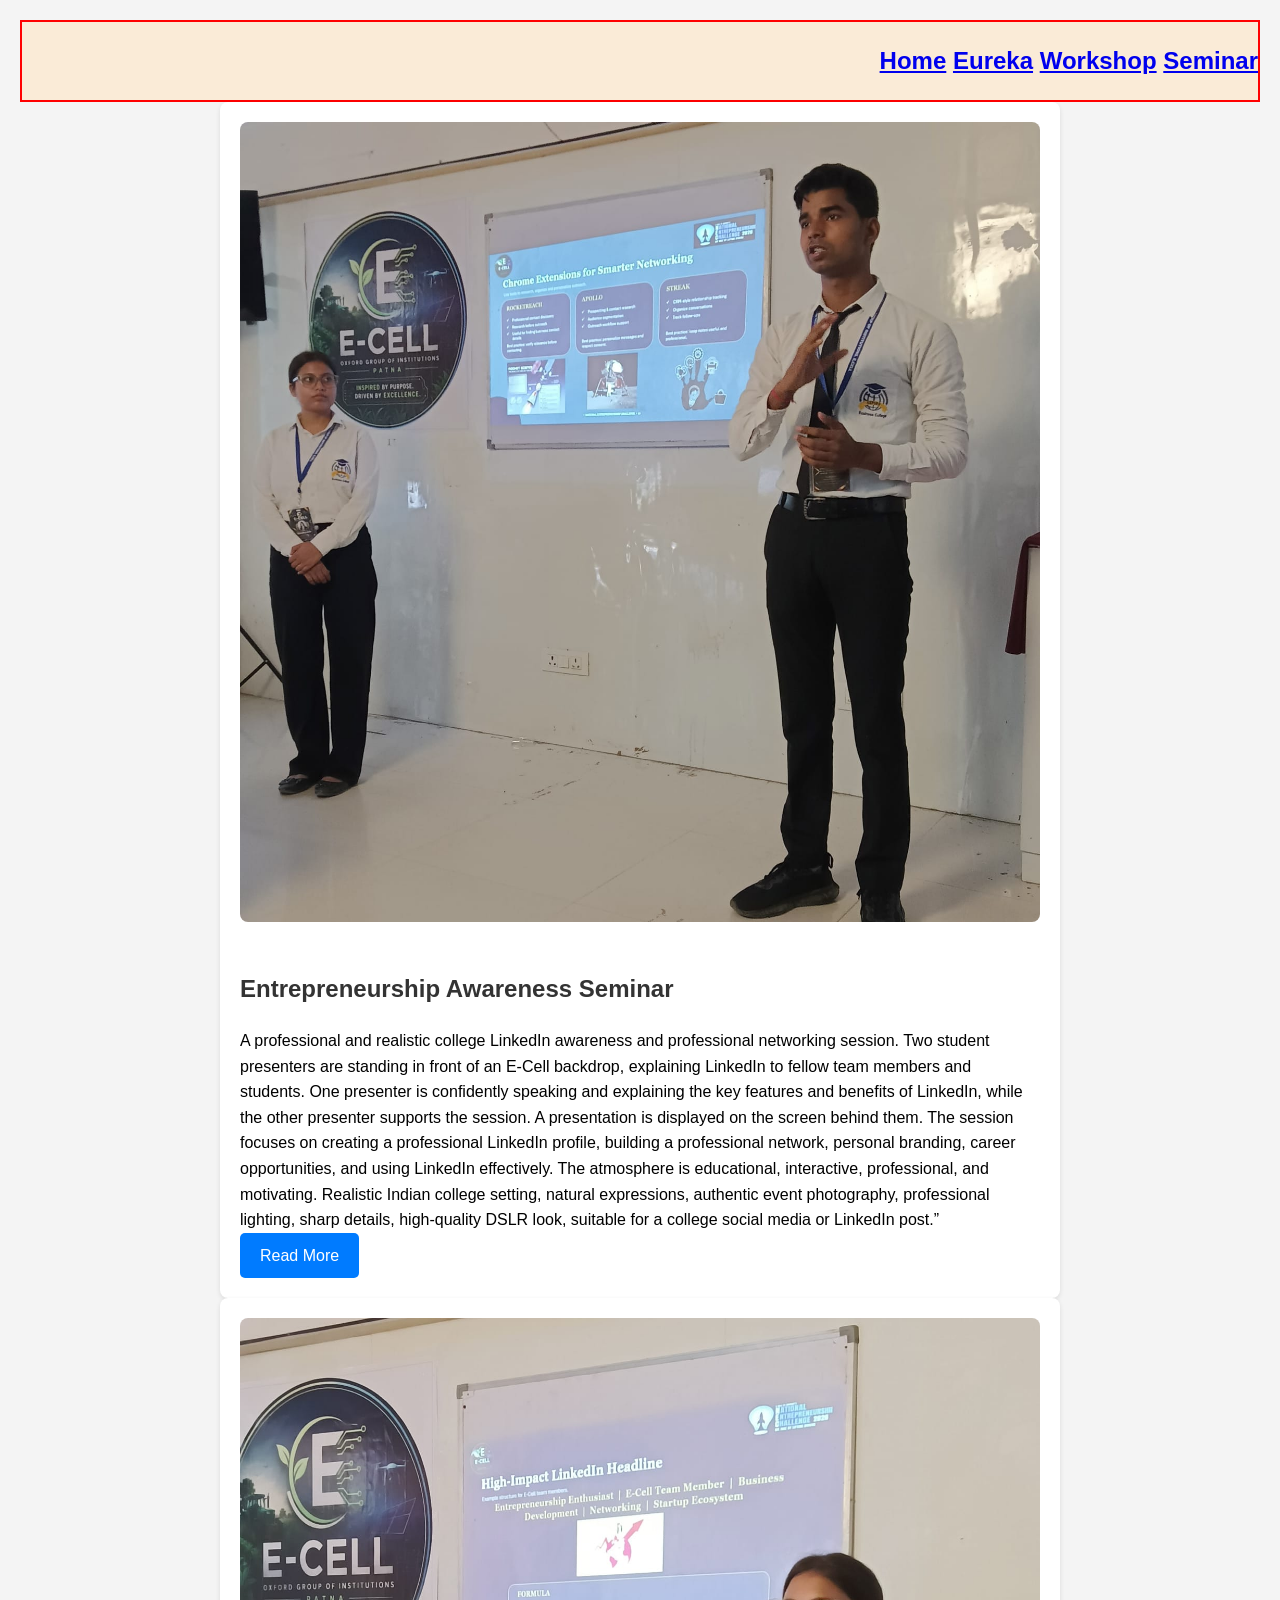
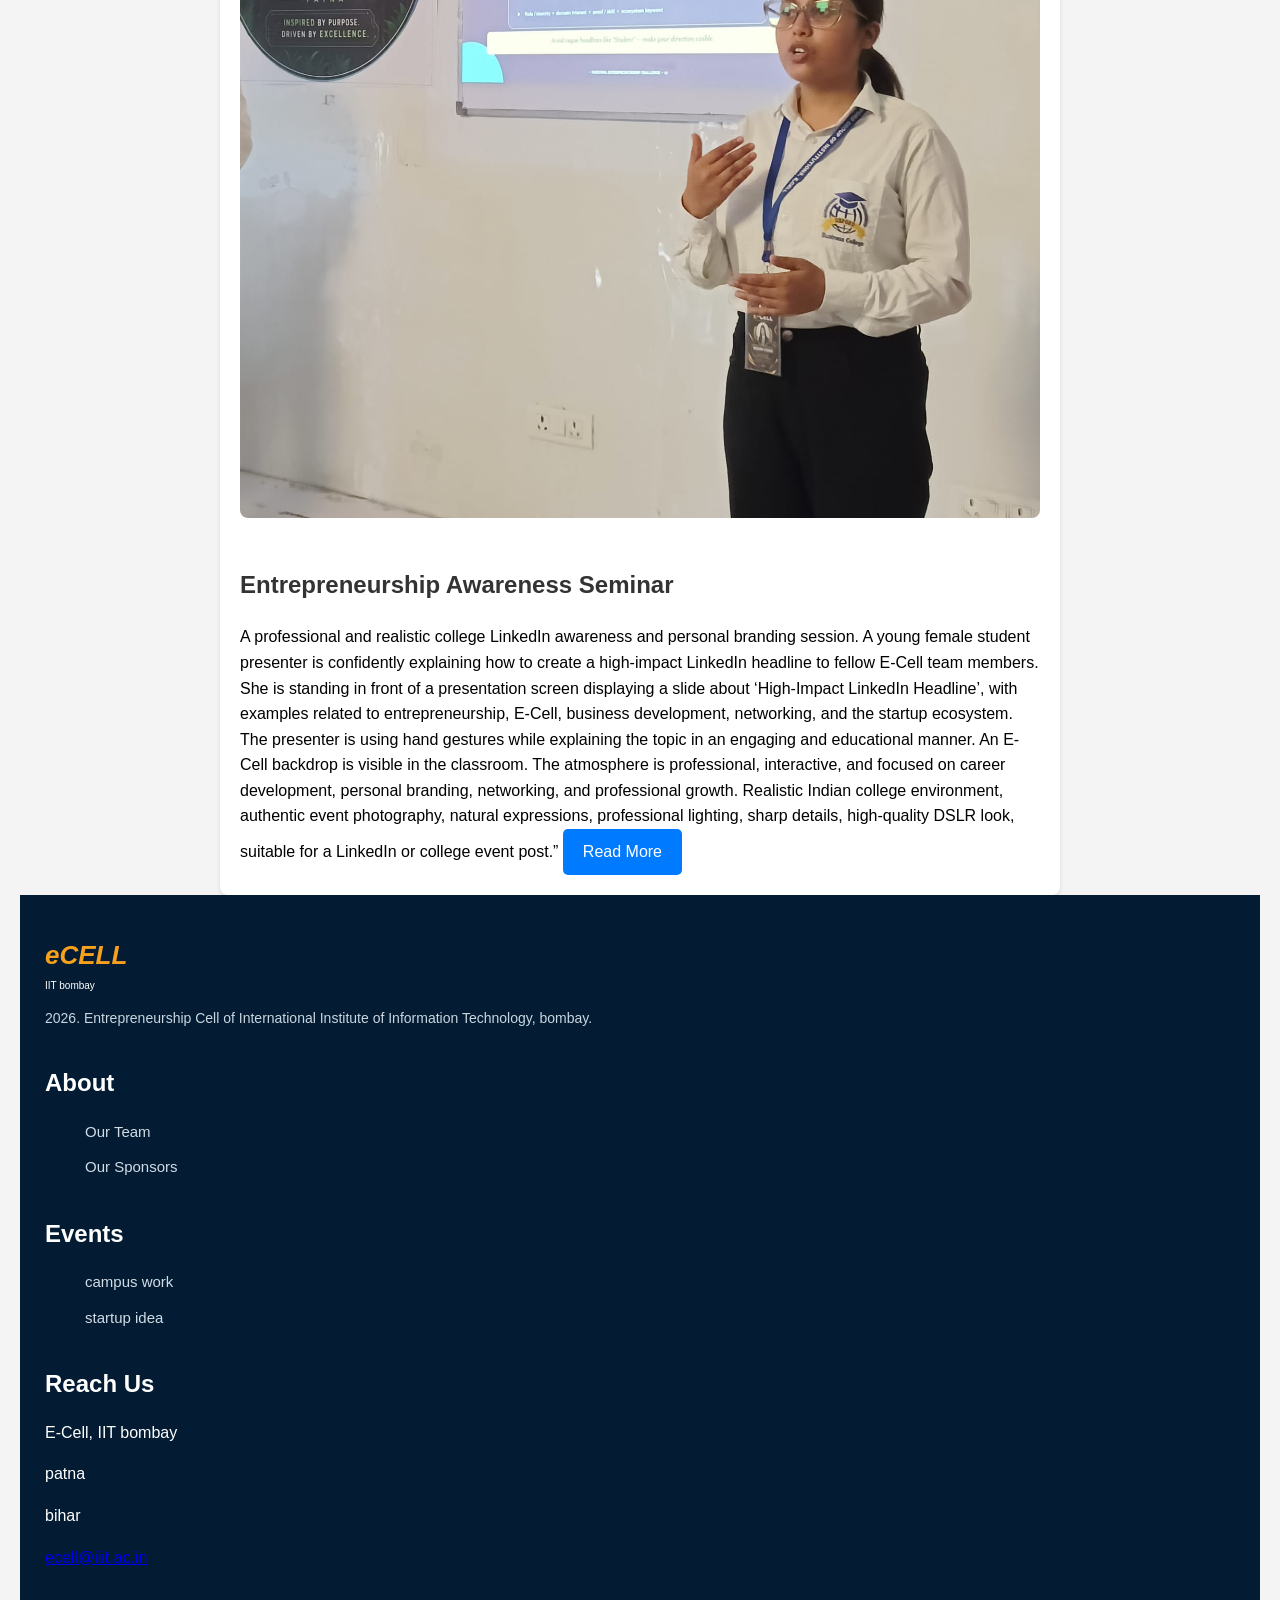
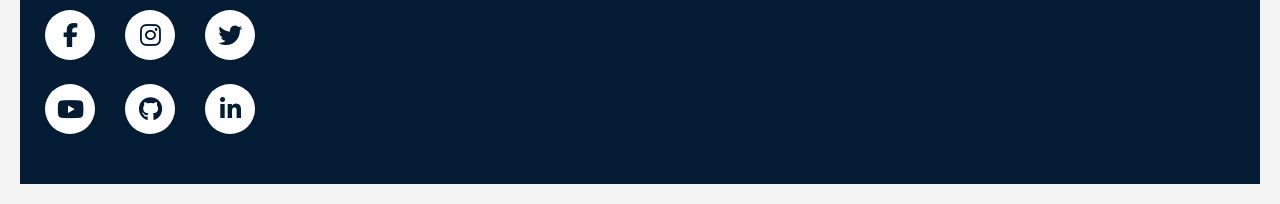
<file: statup.html>
<!DOCTYPE html>
<html lang="en">
<head>
    
    <title>startup idea</title>
     <link rel="stylesheet" href="https://cdnjs.cloudflare.com/ajax/libs/font-awesome/6.5.1/css/all.min.css" />
   
</head>
<body>
    <header>
        <div class="navbr2"> 
<h2> 
 
   <a href="index.html">home</a>
        <a href="eureka.html">Eureka</a>
        <a href="work.html">workshop</a>
        <a href="seminar.html">seminar</a>
     <!---- <div class="headerphoto"><img src="nec.jpeg" alt="" class="headerphoto"></div>-->
</h2>
    </header>
    <style>
        .navbr2{
  text-align: right;
  text-decoration: none;
  text-transform: capitalize;
  background-color: antiquewhite;
  max-width: 100%;
  height: auto;
  border: red 2px solid;
}
footer {
      background-color: #031c33;
      color: #ffffff;
      padding: 40px 25px 50px;
    }

    .footer-logo {
      font-size: 26px;
      font-weight: 800;
      color: #f7a01d;
      font-style: italic;
      margin-bottom: 12px;
    }

    .footer-logo span {
      font-size: 10px;
      color: #ffffff;
      display: block;
      font-style: normal;
      font-weight: 500;
      margin-top: 2px;
    }

    .footer-desc {
      font-size: 14px;
      line-height: 1.5;
      color: #c9d6df;
      margin-bottom: 35px;
    }

    .footer-block {
      margin-bottom: 35px;
    }

    .footer-block h3 {
      font-size: 24px;
      font-weight: 700;
      margin-bottom: 12px;
      color: #ffffff;
    }

    .footer-block ul {
      list-style: none;
    }

    .footer-block ul li {
      margin-bottom: 10px;
    }

    .footer-block ul li a {
      color: #d1dce5;
      text-decoration: none;
      font-size: 15px;
      transition: color 0.2s;
    }

    .footer-block ul li a:hover {
      color: #f7a01d;
    }
     .social-icons {
      display: grid;
      grid-template-columns: repeat(3, 50px);
      gap: 24px 30px;
      margin-top: 40px;
    }

    .social-icon-btn {
      width: 50px;
      height: 50px;
      background-color: #ffffff;
      color: #031c33;
      border-radius: 50%;
      display: flex;
      align-items: center;
      justify-content: center;
      font-size: 24px;
      text-decoration: none;
      transition: transform 0.2s ease;
    }

    .social-icon-btn:hover {
      transform: scale(1.1);
    }
    .headerphoto{
      height: 100px;
      max-width: 100px;
      justify-self: left;
      border-radius: 100px;
    }
    
   
    </style>
    <div class="container">
        <img src="seminar8.jpeg" alt="Seminar Photo" class="seminar-img">
        <h2 class="seminar-title">Entrepreneurship Awareness Seminar</h2>
        <p class="seminar-desc">
        </p>A professional and realistic college LinkedIn awareness and professional networking session. Two student presenters are standing in front of an E-Cell backdrop, explaining LinkedIn to fellow team members and students. One presenter is confidently speaking and explaining the key features and benefits of LinkedIn, while the other presenter supports the session. A presentation is displayed on the screen behind them. The session focuses on creating a professional LinkedIn profile, building a professional network, personal branding, career opportunities, and using LinkedIn effectively. The atmosphere is educational, interactive, professional, and motivating. Realistic Indian college setting, natural expressions, authentic event photography, professional lighting, sharp details, high-quality DSLR look, suitable for a college social media or LinkedIn post.”
        <a href="#" class="read-more-btn">Read More</a>
    </div>
    <style>
        body { font-family: Arial, sans-serif; line-height: 1.6; margin: 0; padding: 20px; background-color: #f4f4f4; }
        .container { max-width: 800px; margin: auto; background: #fff; padding: 20px; border-radius: 8px; box-shadow: 0 2px 5px rgba(0,0,0,0.1); }
        .seminar-img { width: 100%; height: auto; border-radius: 8px; margin-bottom: 20px; }
        .seminar-title { font-size: 24px; color: #333; margin-bottom: 10px; }
        .seminar-desc { color: #666; margin-bottom: 20px; }
        .read-more-btn { display: inline-block; padding: 10px 20px; background-color: #007bff; color: #fff; text-decoration: none; border-radius: 5px; }
        .read-more-btn:hover { background-color: #0056b3; }
    </style>
    <div class="container">
        <img src="seminar9.jpeg" alt="Seminar Photo" class="seminar-img">
        <h2 class="seminar-title">Entrepreneurship Awareness Seminar</h2>
        <p class="seminar-desc">
        </p>A professional and realistic college LinkedIn awareness and personal branding session. A young female student presenter is confidently explaining how to create a high-impact LinkedIn headline to fellow E-Cell team members. She is standing in front of a presentation screen displaying a slide about ‘High-Impact LinkedIn Headline’, with examples related to entrepreneurship, E-Cell, business development, networking, and the startup ecosystem. The presenter is using hand gestures while explaining the topic in an engaging and educational manner. An E-Cell backdrop is visible in the classroom. The atmosphere is professional, interactive, and focused on career development, personal branding, networking, and professional growth. Realistic Indian college environment, authentic event photography, natural expressions, professional lighting, sharp details, high-quality DSLR look, suitable for a LinkedIn or college event post.”
        <a href="#" class="read-more-btn">Read More</a>
    </div>
    <style>
        body { font-family: Arial, sans-serif; line-height: 1.6; margin: 0; padding: 20px; background-color: #f4f4f4; }
        .container { max-width: 800px; margin: auto; background: #fff; padding: 20px; border-radius: 8px; box-shadow: 0 2px 5px rgba(0,0,0,0.1); }
        .seminar-img { width: 100%; height: auto; border-radius: 8px; margin-bottom: 20px; }
        .seminar-title { font-size: 24px; color: #333; margin-bottom: 10px; }
        .seminar-desc { color: #666; margin-bottom: 20px; }
        .read-more-btn { display: inline-block; padding: 10px 20px; background-color: #007bff; color: #fff; text-decoration: none; border-radius: 5px; }
        .read-more-btn:hover { background-color: #0056b3; }
    </style>
    <footer>
    <div class="footer-logo">
      eCELL
      <span>IIT bombay</span>
    </div>
    <p class="footer-desc">
      2026. Entrepreneurship Cell of International Institute of Information Technology, bombay.
    </p>

    <!-- About Block -->
    <div class="footer-block">
      <h3>About</h3>
      <ul>
        <li><a href="our_team.html">Our Team</a></li>
        <li><a href="#">Our Sponsors</a></li>
      </ul>
    </div>

    <!-- Events Block -->
    <div class="footer-block">
      <h3>Events</h3>
      <ul>
      <li><a href="campus.html">campus work</a></li>
        <li><a href="statup.html">startup idea</a></li>
        
      </ul>
    </div>

    <!-- Reach Us Block -->
    <div class="footer-block">
      <h3>Reach Us</h3>
      <div class="reach-info">
        <p>E-Cell, IIT bombay</p>
        <p>patna</p>
        <p>bihar</p>
        <p><a href="ecell@iiit.ac.in">ecell@iiit.ac.in</a></p>
      </div>
    </div>

    <!-- Social Icons -->
    <div class="social-icons">
      <a href="https://www.instagram.com/ecelloxfordb.college?stkn=ZDZpcW9ma25zamw1" class="social-icon-btn"><i class="fa-brands fa-facebook-f"></i></a>
      <a href="https://www.instagram.com/ecelloxfordb.college?stkn=ZDZpcW9ma25zamw1" class="social-icon-btn"><i class="fa-brands fa-instagram"></i></a>
      <a href="#" class="social-icon-btn"><i class="fa-brands fa-twitter"></i></a>
      <a href="#" class="social-icon-btn"><i class="fa-brands fa-youtube"></i></a>
      <a href="#" class="social-icon-btn"><i class="fa-brands fa-github"></i></a>
      <a href="#" class="social-icon-btn"><i class="fa-brands fa-linkedin-in"></i></a>
    </div>
  </footer>


    
</body>
</html>
</file>
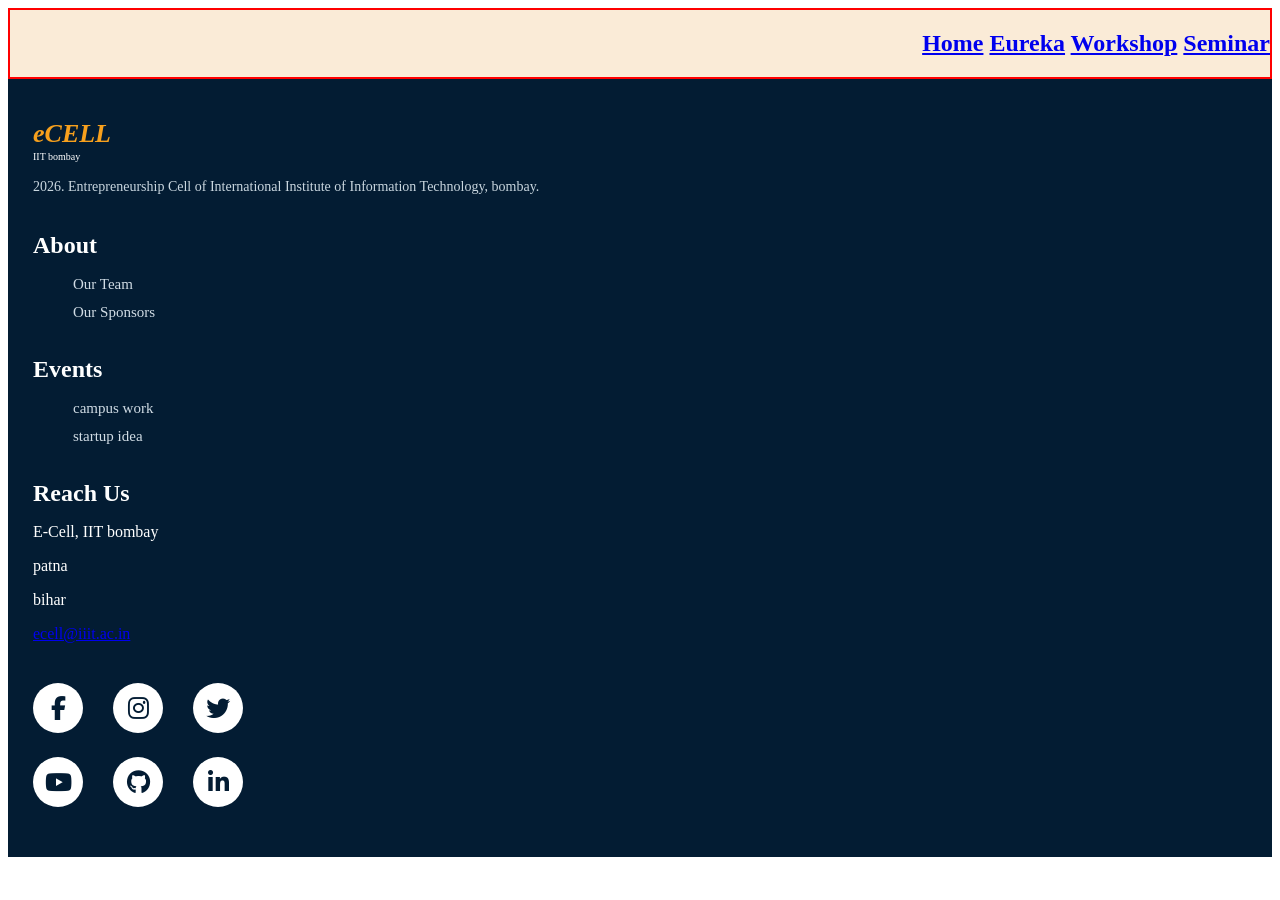
<file: work.html>
<!DOCTYPE html>
<html lang="en">
<head>
    <meta charset="UTF-8">
    <meta name="viewport" content="width=device-width, initial-scale=1.0">
    <title>Document</title>
     <link rel="stylesheet" href="https://cdnjs.cloudflare.com/ajax/libs/font-awesome/6.5.1/css/all.min.css" />
</head>
<style>
  footer {
      background-color: #031c33;
      color: #ffffff;
      padding: 40px 25px 50px;
    }

    .footer-logo {
      font-size: 26px;
      font-weight: 800;
      color: #f7a01d;
      font-style: italic;
      margin-bottom: 12px;
    }

    .footer-logo span {
      font-size: 10px;
      color: #ffffff;
      display: block;
      font-style: normal;
      font-weight: 500;
      margin-top: 2px;
    }

    .footer-desc {
      font-size: 14px;
      line-height: 1.5;
      color: #c9d6df;
      margin-bottom: 35px;
    }

    .footer-block {
      margin-bottom: 35px;
    }

    .footer-block h3 {
      font-size: 24px;
      font-weight: 700;
      margin-bottom: 12px;
      color: #ffffff;
    }

    .footer-block ul {
      list-style: none;
    }

    .footer-block ul li {
      margin-bottom: 10px;
    }

    .footer-block ul li a {
      color: #d1dce5;
      text-decoration: none;
      font-size: 15px;
      transition: color 0.2s;
    }

    .footer-block ul li a:hover {
      color: #f7a01d;
    }
     .social-icons {
      display: grid;
      grid-template-columns: repeat(3, 50px);
      gap: 24px 30px;
      margin-top: 40px;
    }

    .social-icon-btn {
      width: 50px;
      height: 50px;
      background-color: #ffffff;
      color: #031c33;
      border-radius: 50%;
      display: flex;
      align-items: center;
      justify-content: center;
      font-size: 24px;
      text-decoration: none;
      transition: transform 0.2s ease;
    }

    .social-icon-btn:hover {
      transform: scale(1.1);
    }
    .navbr2{
  text-align: right;
  text-decoration: none;
  text-transform: capitalize;
  background-color: antiquewhite;
  max-width: 100%;
  height: auto;
  border: red 2px solid;
}
</style>
<body>
    <header>
            <header>
      <div class="navbr2">
       
<h2>   <a href="index.html">home</a>
        <a href="eureka.html">Eureka</a>
        <a href="work.html">workshop</a>
        <a href="seminar.html">seminar</a>
       
</h2>
    </header>
    <footer>
    <div class="footer-logo">
      eCELL
      <span>IIT bombay</span>
    </div>
    <p class="footer-desc">
      2026. Entrepreneurship Cell of International Institute of Information Technology, bombay.
    </p>

    <!-- About Block -->
    <div class="footer-block">
      <h3>About</h3>
      <ul>
        <li><a href="our_team.html">Our Team</a></li>
        <li><a href="#">Our Sponsors</a></li>
      </ul>
    </div>

    <!-- Events Block -->
    <div class="footer-block">
      <h3>Events</h3>
      <ul>
      <li><a href="campus.html">campus work</a></li>
        <li><a href="statup.html">startup idea</a></li>
        
      </ul>
    </div>

    <!-- Reach Us Block -->
    <div class="footer-block">
      <h3>Reach Us</h3>
      <div class="reach-info">
        <p>E-Cell, IIT bombay</p>
        <p>patna</p>
        <p>bihar</p>
        <p><a href="ecell@iiit.ac.in">ecell@iiit.ac.in</a></p>
      </div>
    </div>

    <!-- Social Icons -->
    <div class="social-icons">
      <a href="https://www.instagram.com/ecelloxfordb.college?stkn=ZDZpcW9ma25zamw1" class="social-icon-btn"><i class="fa-brands fa-facebook-f"></i></a>
      <a href="https://www.instagram.com/ecelloxfordb.college?stkn=ZDZpcW9ma25zamw1" class="social-icon-btn"><i class="fa-brands fa-instagram"></i></a>
      <a href="#" class="social-icon-btn"><i class="fa-brands fa-twitter"></i></a>
      <a href="#" class="social-icon-btn"><i class="fa-brands fa-youtube"></i></a>
      <a href="#" class="social-icon-btn"><i class="fa-brands fa-github"></i></a>
      <a href="#" class="social-icon-btn"><i class="fa-brands fa-linkedin-in"></i></a>
    </div>
  </footer>

    
</body>
</html>
</file>
<file: esell.css>
* {
      box-sizing: border-box;
      margin: 0;
      padding: 0;
      font-family: -apple-system, BlinkMacSystemFont, "Segoe UI", Roboto, sans-serif;
    }

    body {
      background-color: #ffffff;
      color: #34448b;
    }

    /* --- Navbar Header --- */
    header {
      background-color: #212d53;
      padding: 12px 20px;
      display: flex;
      justify-content: space-between;
      align-items: center;
      position: sticky;
      top: 0;
      z-index: 100;
    }

    .brand-logo {
      font-size: 22px;
      font-weight: 800;
      color: #f7a01d;
      font-style: italic;
      display: flex;
      align-items: center;
      gap: 4px;
    }

    .brand-logo span {
      font-size: 10px;
      color: #e4e0e0;
      font-weight: 600;
      font-style: normal;
      display: block;
      line-height: 1;
     
    }

    .menu-btn {
      background: none;
      border: 1.5px solid #dcdcdc;
      border-radius: 4px;
      padding: 6px 10px;
      cursor: pointer;
      color: #ffffff;
      font-size: 18px;
    }

    /* --- 404 Section 
    .not-found-section {
      text-align: center;
      padding: 90px 20px 40px;
      background: #ffffff;
    }

    .error-code {
      font-size: 96px;
      font-weight: 800;
      color: #1a1a1a;
      letter-spacing: 2px;
      line-height: 1;
      margin-bottom: 20px;
    }

    .error-title {
      font-size: 20px;
      font-weight: 600;
      color: #222222;
      margin-bottom: 12px;
    }

    .error-desc {
      font-size: 15px;
      color: #444444;
      line-height: 1.4;
    }--- */
    

    /* --- Wavy Shapes Divider --- */
    .wave-container {
      width: 100%;
      overflow: hidden;
      line-height: 0;
      background: #ffffff;
    }

    .wave-container svg {
      position: relative;
      display: block;
      width: 100%;
      height: 90px;
    }

    /* --- Footer / Bottom Section --- */
    footer {
      background-color: #031c33;
      color: #ffffff;
      padding: 40px 25px 50px;
    }

    .footer-logo {
      font-size: 26px;
      font-weight: 800;
      color: #f7a01d;
      font-style: italic;
      margin-bottom: 12px;
    }

    .footer-logo span {
      font-size: 10px;
      color: #ffffff;
      display: block;
      font-style: normal;
      font-weight: 500;
      margin-top: 2px;
    }

    .footer-desc {
      font-size: 14px;
      line-height: 1.5;
      color: #c9d6df;
      margin-bottom: 35px;
    }

    .footer-block {
      margin-bottom: 35px;
    }

    .footer-block h3 {
      font-size: 24px;
      font-weight: 700;
      margin-bottom: 12px;
      color: #ffffff;
    }

    .footer-block ul {
      list-style: none;
    }

    .footer-block ul li {
      margin-bottom: 10px;
    }

    .footer-block ul li a {
      color: #d1dce5;
      text-decoration: none;
      font-size: 15px;
      transition: color 0.2s;
    }

    .footer-block ul li a:hover {
      color: #f7a01d;
    }

    .reach-info p {
      font-size: 15px;
      color: #d1dce5;
      line-height: 1.6;
    }

    .reach-info a {
      color: #d1dce5;
      text-decoration: none;
    }

    /* --- Social Media Icons Grid --- */
    .social-icons {
      display: grid;
      grid-template-columns: repeat(3, 50px);
      gap: 24px 30px;
      margin-top: 40px;
    }

    .social-icon-btn {
      width: 50px;
      height: 50px;
      background-color: #ffffff;
      color: #031c33;
      border-radius: 50%;
      display: flex;
      align-items: center;
      justify-content: center;
      font-size: 24px;
      text-decoration: none;
      transition: transform 0.2s ease;
    }

    .social-icon-btn:hover {
      transform: scale(1.1);
    }
    .navbar{
      text-transform: capitalize;
    }
    .navbar a{
      color: brown;
      padding: 9px;
      font-size: small;
      font-style: italic;
      
    }
    .navbr2{
  text-align: right;
  text-decoration: none;
  text-transform: capitalize;
  background-color: antiquewhite;
  max-width: 100%;
  height: auto;
  border: red 2px solid;
    }
    .ollmember{
      height: auto;
     max-width: 100%;
    }
    img{
      height: 200px;
      width: 200px;
      border: red 2px double;
    }
</file>
